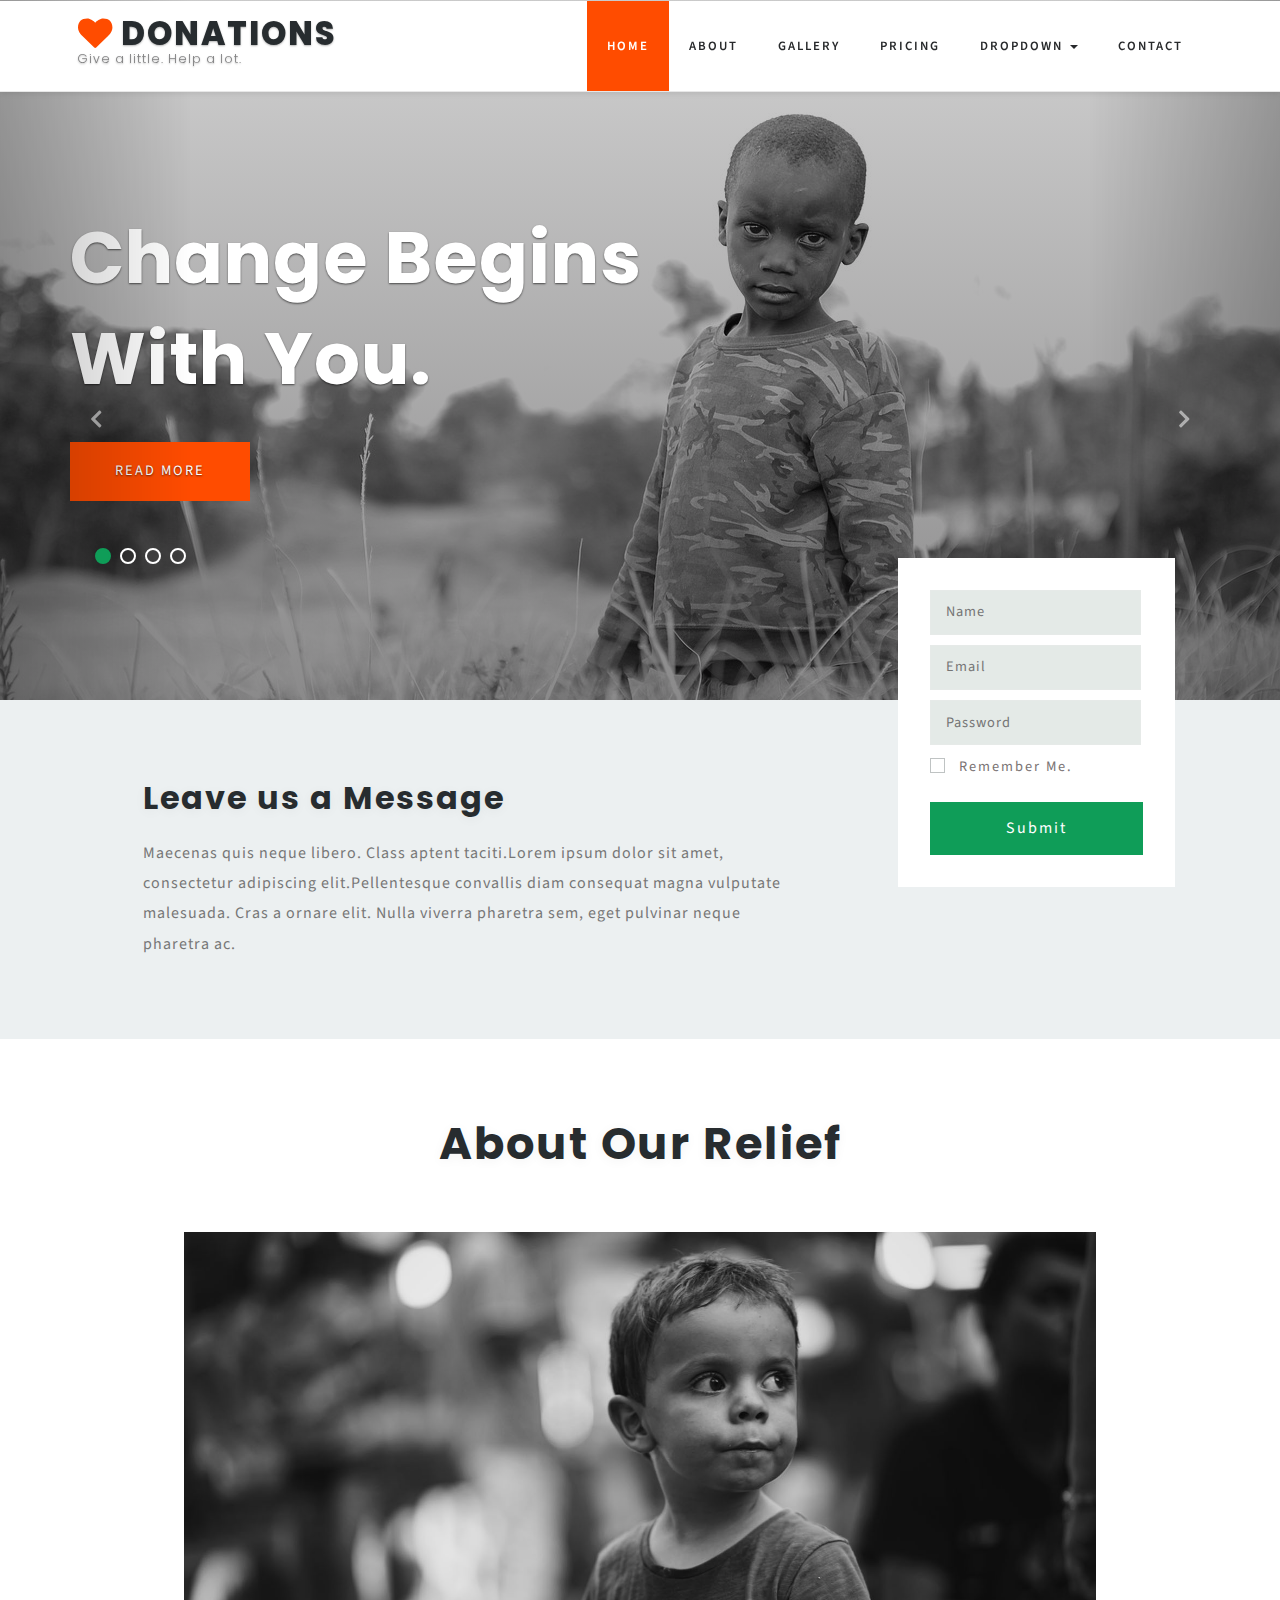
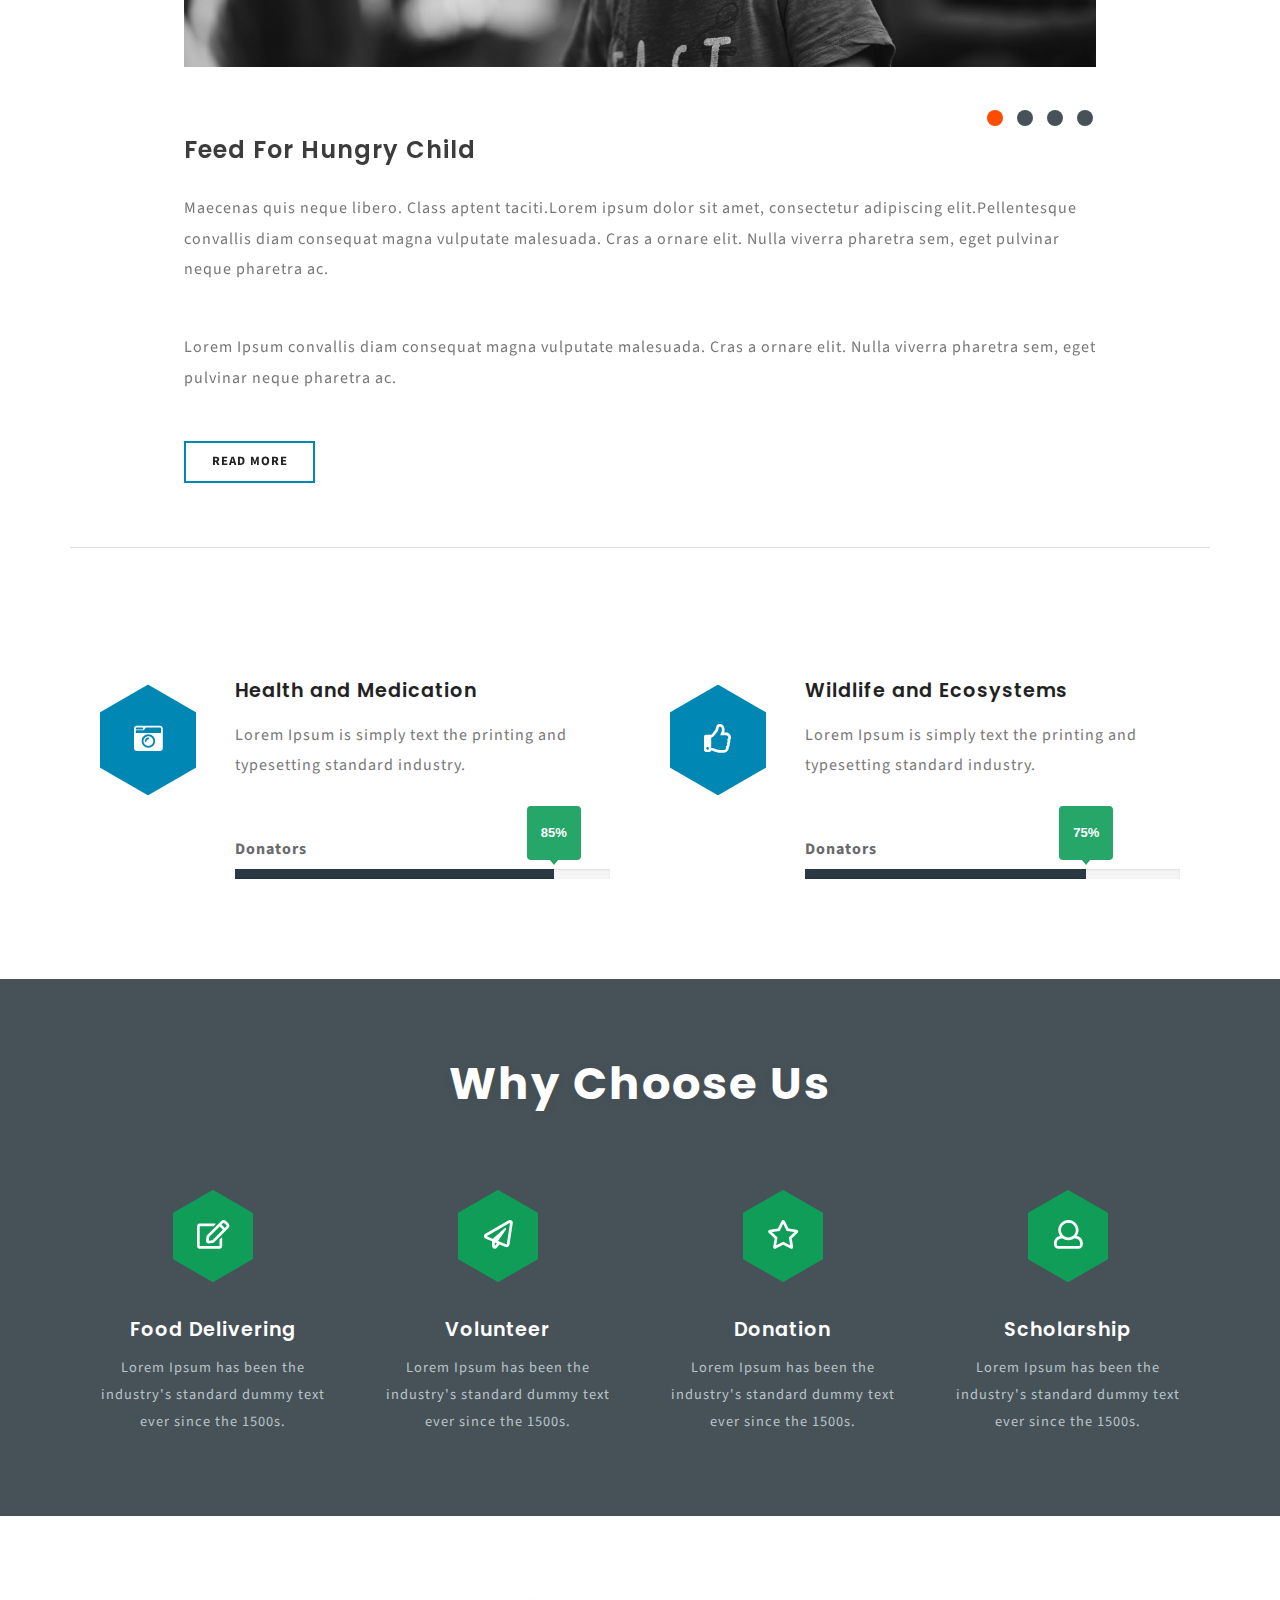
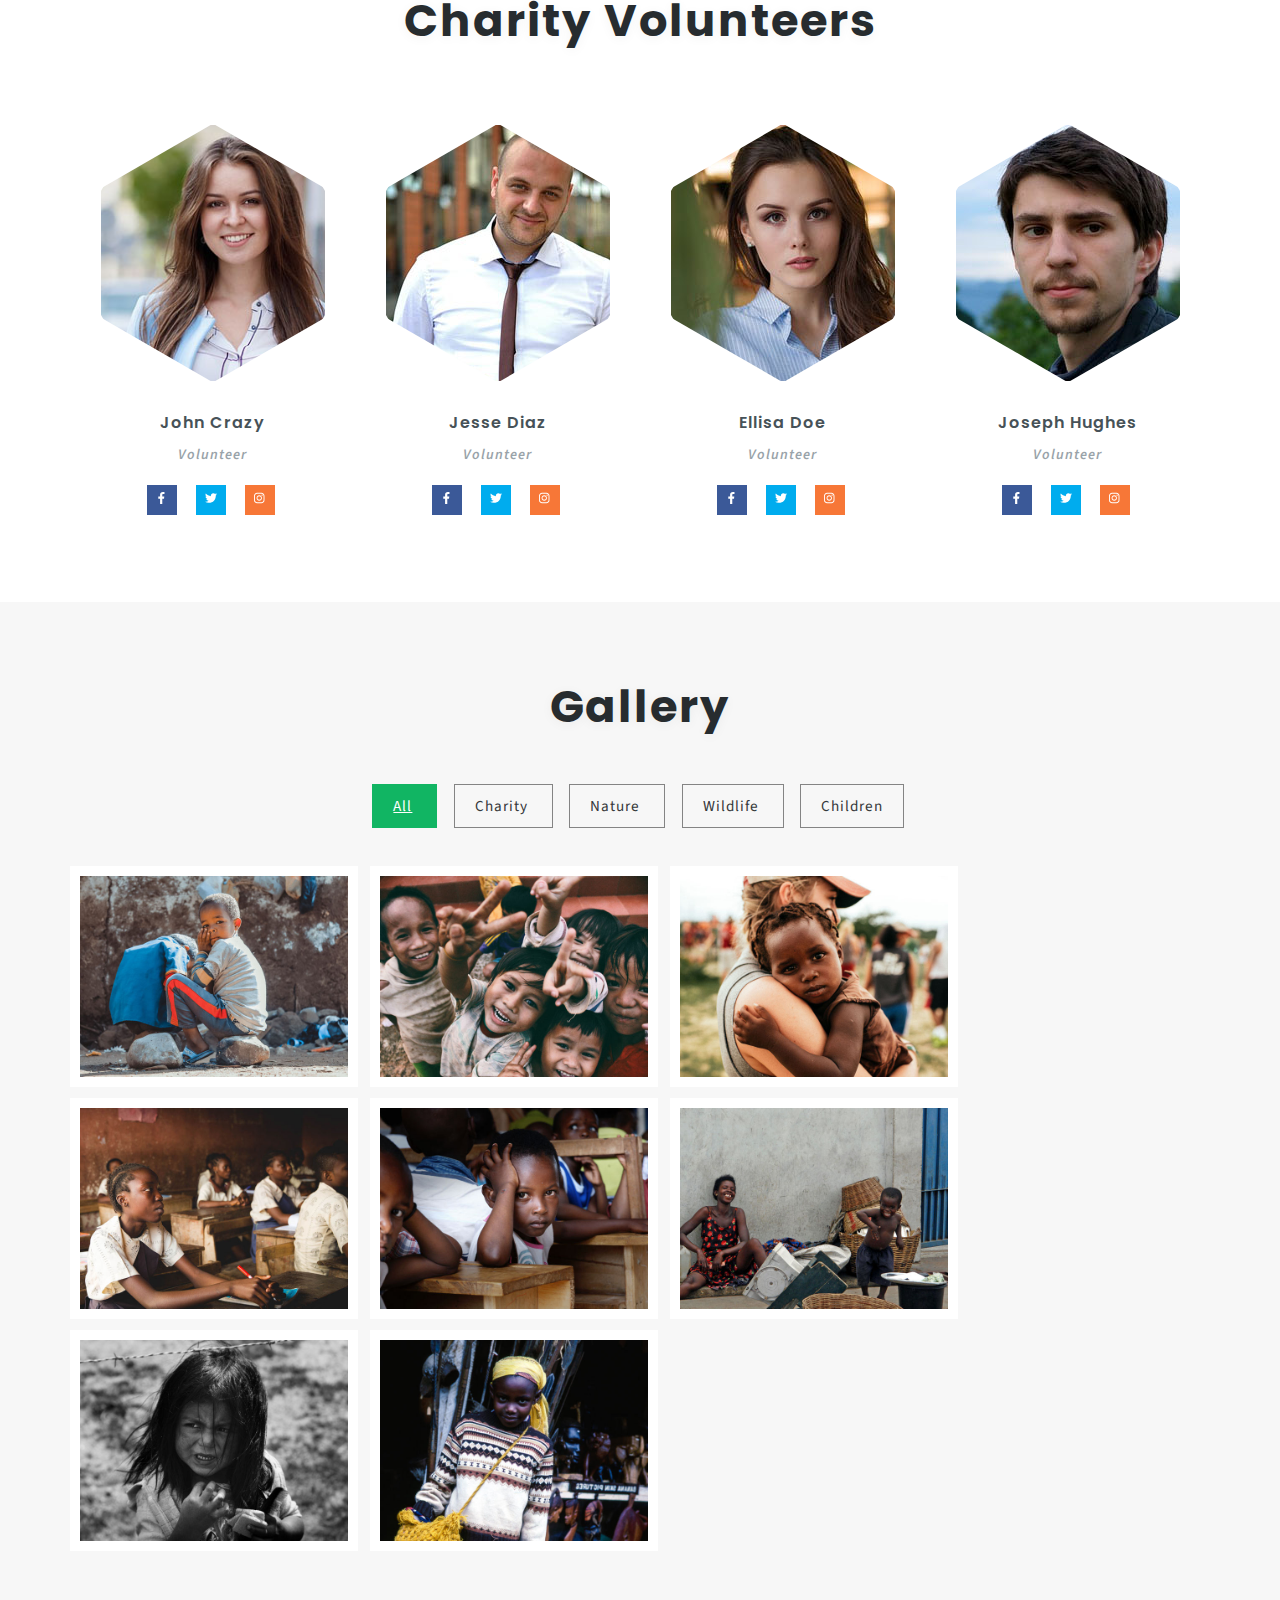
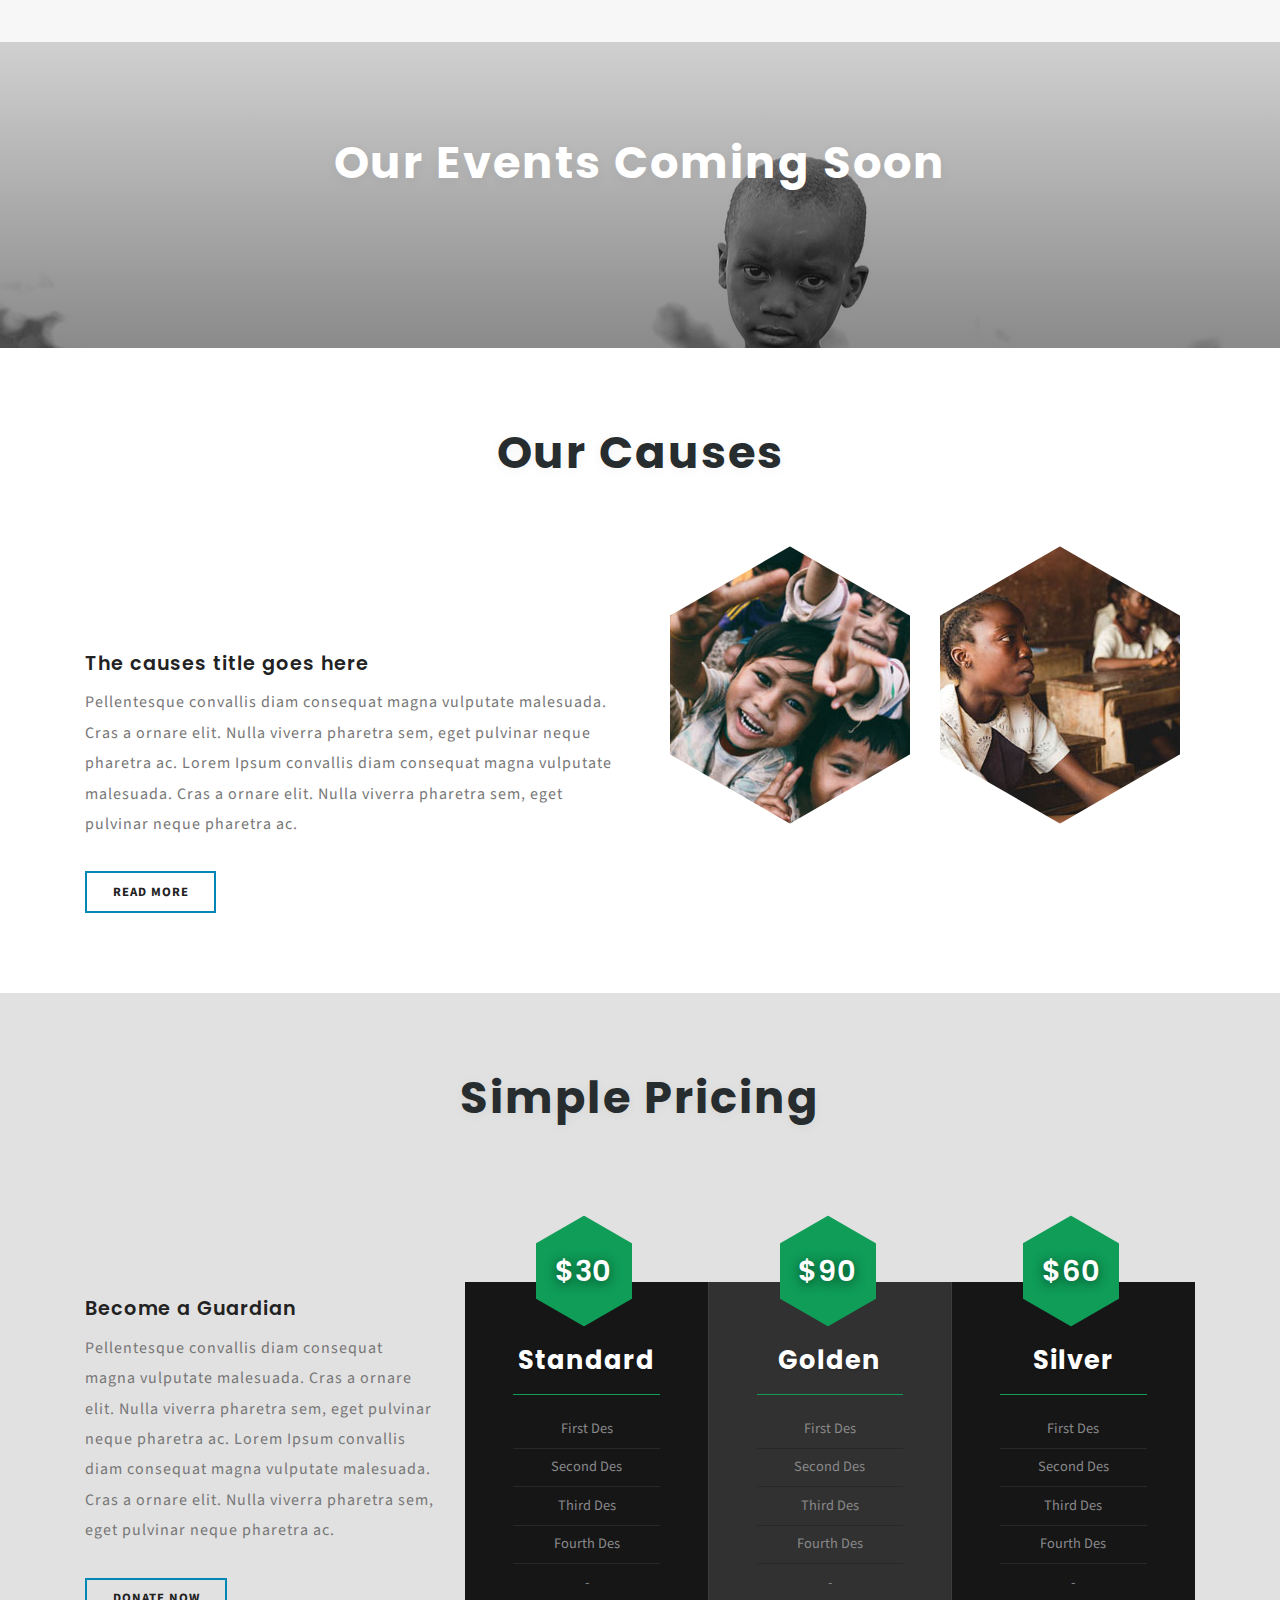
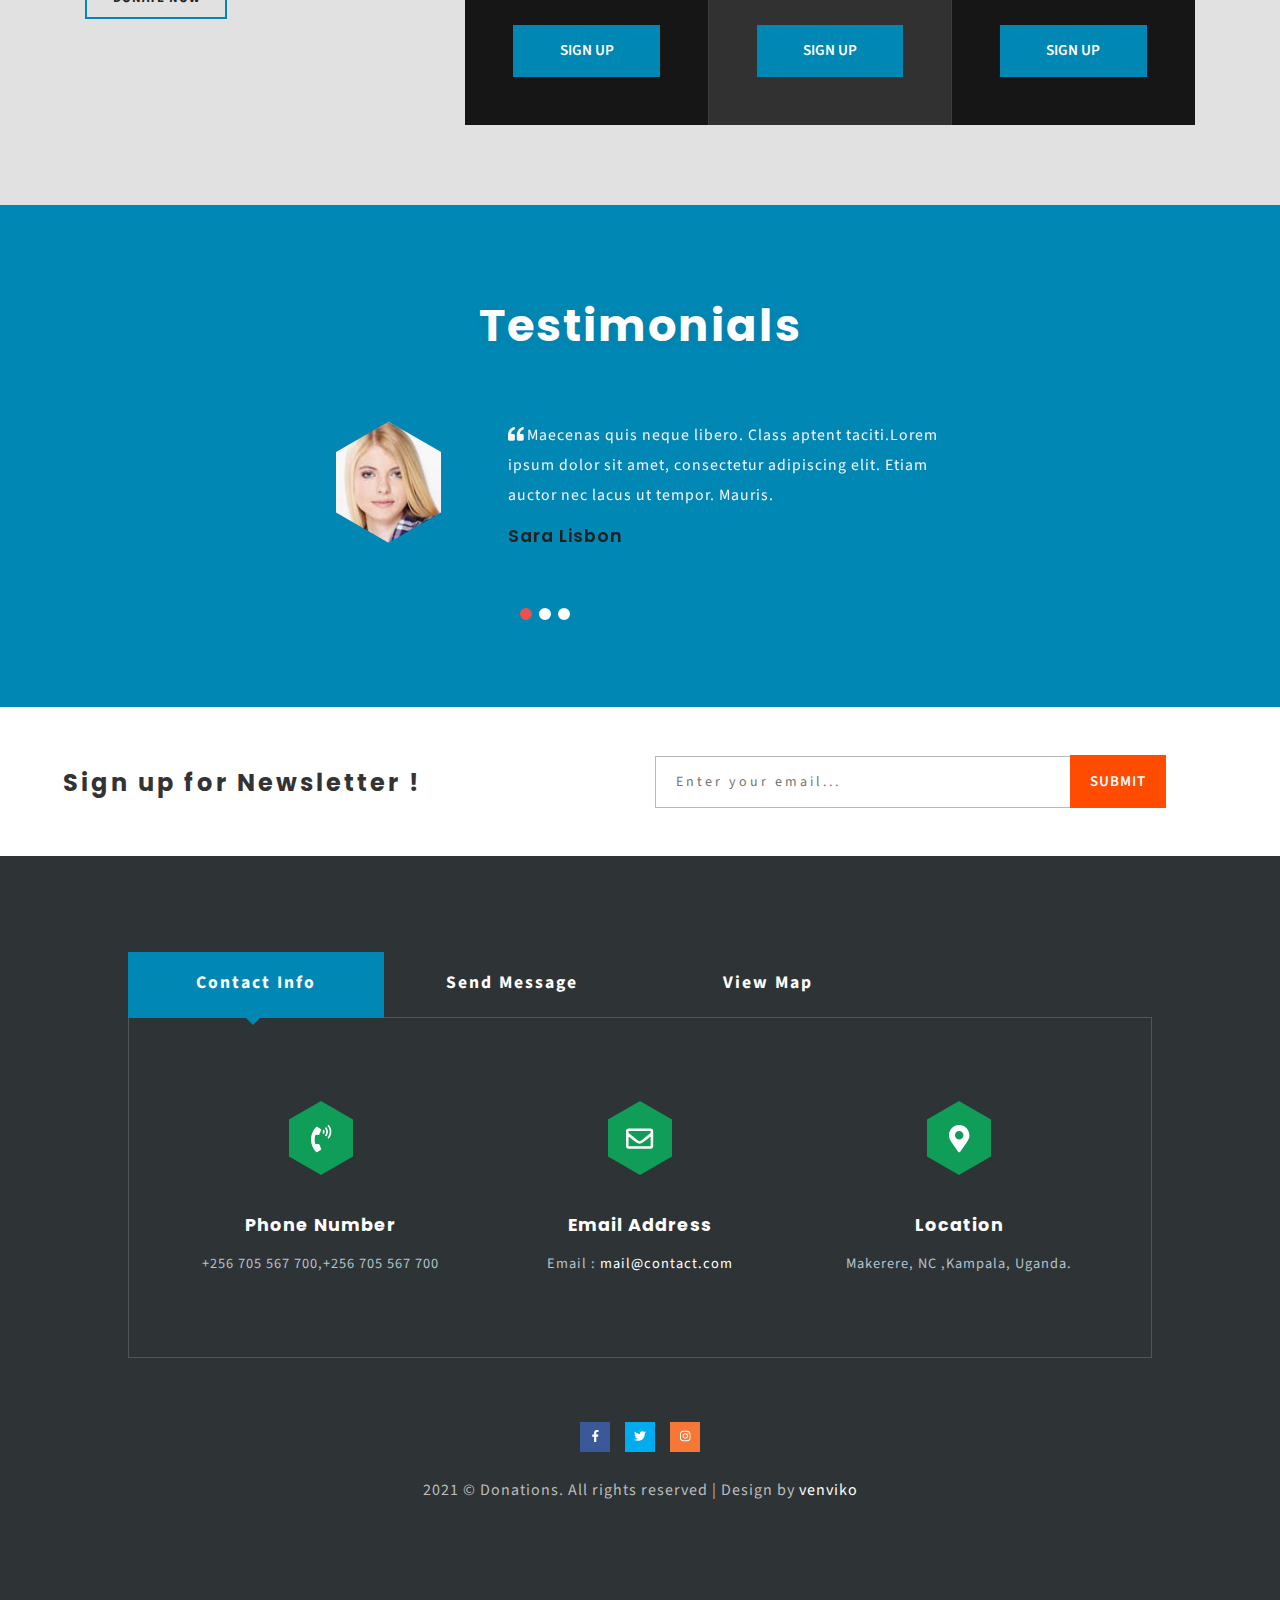
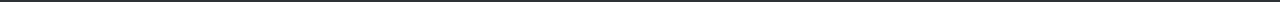
<file: index.html>
<!DOCTYPE html>
<html>

<head>
	<title>Donations a Society Category Bootstrap  Web Template | Home </title>

	<!--/tags -->
	<meta name="viewport" content="width=device-width, initial-scale=1">
	<meta charset="utf-8">
	<meta name="keywords" content="Relief Responsive web template, Bootstrap Web Templates, Flat Web Templates, Android Compatible web template, 
Smartphone Compatible web template, free webdesigns for Nokia, Samsung, LG, SonyEricsson, Motorola web design" />
	<script type="application/x-javascript">
		addEventListener("load", function () {
			setTimeout(hideURLbar, 0);
		}, false);

		function hideURLbar() {
			window.scrollTo(0, 1);
		}
	</script>
	<!--//tags -->
	<link href="css/bootstrap.css" rel="stylesheet" type="text/css" media="all" />
	<link href="css/style.css" rel="stylesheet" type="text/css" media="all" />
	<link href="css/prettyPhoto.css" rel="stylesheet" type="text/css" />
	<link href="css/easy-responsive-tabs.css" rel='stylesheet' type='text/css' />
	<link href="css/fontawesome-all.css" rel="stylesheet">
	<!-- //for bootstrap working -->
	<link href="//fonts.googleapis.com/css?family=Source+Sans+Pro:300,300i,400,400i,600,600i,700" rel="stylesheet">
	<link href="//fonts.googleapis.com/css?family=Poppins:200,200i,300,300i,400,400i,500,500i,600,600i,700" rel="stylesheet">
</head>

<body>

	<div class="top_header" id="home">
		<!-- Fixed navbar -->
		<nav class="navbar navbar-default navbar-fixed-top">
			<div class="nav_top_fx_w3layouts_agileits">
				<div class="navbar-header">
					<button type="button" class="navbar-toggle collapsed" data-toggle="collapse" data-target="#navbar" aria-expanded="false"
					    aria-controls="navbar">
						<span class="sr-only">Toggle navigation</span>
						<span class="icon-bar"></span>
						<span class="icon-bar"></span>
						<span class="icon-bar"></span>
					</button>
					<div class="logo_wthree_agile">
						<h1>
							<a class="navbar-brand" href="index.html">
								<i class="fas fa-heart" aria-hidden="true"></i> Donations
								<span class="desc">Give a little. Help a lot.</span>
							</a>
						</h1>
					</div>
				</div>
				<div id="navbar" class="navbar-collapse collapse">
					<div class="nav_right_top">
						<ul class="nav navbar-nav">
							<li class="active">
								<a href="index.html">Home</a>
							</li>
							<li>
								<a class="scroll" href="#about">About</a>
							</li>
							<li>
								<a class="scroll" href="#gallery">Gallery</a>
							</li>
							<li>
								<a class="scroll" href="#price">Pricing</a>
							</li>
							<li class="dropdown">
								<a href="#" class="dropdown-toggle" data-toggle="dropdown" role="button" aria-haspopup="true" aria-expanded="false">Dropdown
									<span class="caret"></span>
								</a>
								<ul class="dropdown-menu">
									<li>
										<a class="scroll" href="#services">Services</a>
									</li>
									<li>
										<a class="scroll" href="#test">Testimonials</a>
									</li>
								</ul>
							</li>


							<li>
								<a class="scroll" href="#contact">Contact</a>
							</li>

						</ul>
					</div>
				</div>
				<!--/.nav-collapse -->
			</div>
		</nav>
		<div class="clearfix"></div>
	</div>
	<!-- banner -->
	<div class="banner_top">
		<div id="myCarousel" class="carousel slide" data-ride="carousel">
			<!-- Indicators -->
			<ol class="carousel-indicators">
				<li data-target="#myCarousel" data-slide-to="0" class="active"></li>
				<li data-target="#myCarousel" data-slide-to="1" class=""></li>
				<li data-target="#myCarousel" data-slide-to="2" class=""></li>
				<li data-target="#myCarousel" data-slide-to="3" class=""></li>
			</ol>
			<div class="carousel-inner" role="listbox">
				<div class="item active">
					<div class="container">
						<div class="carousel-caption">
							<h3>Change Begins With You.</h3>

							<div class="bnr-button">
								<a class="act" href="single.html">Read More</a>
							</div>

						</div>
					</div>
				</div>
				<div class="item item2">
					<div class="container">
						<div class="carousel-caption">
							<h3>Make good things happen</h3>

							<div class="bnr-button">
								<a class="act" href="single.html">Read More</a>
							</div>
						</div>
					</div>
				</div>
				<div class="item item3">
					<div class="container">
						<div class="carousel-caption">
							<h3>Change Begins With You.</h3>

							<div class="bnr-button">
								<a class="act" href="single.html">Read More</a>
							</div>

						</div>
					</div>
				</div>
				<div class="item item4">
					<div class="container">
						<div class="carousel-caption">

							<h3>Make good things happen</h3>

							<div class="bnr-button">
								<a class="act" href="single.html">Read More</a>
							</div>
						</div>
					</div>
				</div>
			</div>
			<a class="left carousel-control" href="#myCarousel" role="button" data-slide="prev">
				<span class="fa fa-chevron-left" aria-hidden="true"></span>
				<span class="sr-only">Previous</span>
			</a>
			<a class="right carousel-control" href="#myCarousel" role="button" data-slide="next">
				<span class="fa fa-chevron-right" aria-hidden="true"></span>
				<span class="sr-only">Next</span>
			</a>
			<!-- The Modal -->
		</div>
	</div>
	<!--//banner -->
	<div class="banner_bottom donate-log">
		<div class="donate-inner">

			<div class="col-md-4 donate-f-login">
				<div class="donate-log-in book-form">
					<h5>Login Now</h5>
					<form action="#" method="post">
						<input type="text" name="Name" placeholder="Name" required="" />
						<input type="email" name="Email" class="email" placeholder="Email" required="" />
						<input type="password" name="Password" class="password" placeholder="Password" required="" />
						<div class="check-box two">
							<input name="chekbox" type="checkbox" id="brand1" value="">
							<label for="brand1">
								<span></span>Remember Me.</label>
						</div>
						<input type="submit" value="Submit">
					</form>
				</div>
			</div>
			<div class="col-md-8 donate-info">
				<h4>Leave us a Message</h4>
				<p>Maecenas quis neque libero. Class aptent taciti.Lorem ipsum dolor sit amet, consectetur adipiscing elit.Pellentesque
					convallis diam consequat magna vulputate malesuada. Cras a ornare elit. Nulla viverra pharetra sem, eget pulvinar neque
					pharetra ac.</p>
			</div>
			<div class="clearfix"></div>
		</div>
	</div>
	<!--/ab-->
	<div class="banner_bottom" id="about">
		<div class="container">
			<h3 class="tittle_w3_agileinfo">About Our Relief</h3>
			<div class="inner_sec_info_w3layouts">
				<div class="help_full">
					<ul class="rslides" id="slider4">
						<li>
							<div class="respon_info_img">
								<img src="images/banner3.jpg" class="img-responsive" alt="Relief">
							</div>
							<div class="banner_bottom_left">
								<h4>Feed For Hungry Child</h4>

								<p>Maecenas quis neque libero. Class aptent taciti.Lorem ipsum dolor sit amet, consectetur adipiscing elit.Pellentesque
									convallis diam consequat magna vulputate malesuada. Cras a ornare elit. Nulla viverra pharetra sem, eget pulvinar
									neque pharetra ac.</p>
								<p>Lorem Ipsum convallis diam consequat magna vulputate malesuada. Cras a ornare elit. Nulla viverra pharetra sem, eget
									pulvinar neque pharetra ac.</p>
								<div class="ab_button">
									<a class="btn btn-primary btn-lg hvr-underline-from-left" href="single.html" role="button">Read More </a>
								</div>
							</div>
						</li>
						<li>
							<div class="respon_info_img">
								<img src="images/banner2.jpg" class="img-responsive" alt="Relief">
							</div>
							<div class="banner_bottom_left">
								<h4>Education to Every Child</h4>

								<p>Maecenas quis neque libero. Class aptent taciti.Lorem ipsum dolor sit amet, consectetur adipiscing elit.Pellentesque
									convallis diam consequat magna vulputate malesuada. Cras a ornare elit. Nulla viverra pharetra sem, eget pulvinar
									neque pharetra ac.</p>
								<p>Lorem Ipsum convallis diam consequat magna vulputate malesuada. Cras a ornare elit. Nulla viverra pharetra sem, eget
									pulvinar neque pharetra ac.</p>
								<div class="ab_button">
									<a class="btn btn-primary btn-lg hvr-underline-from-left" href="single.html" role="button">Read More </a>
								</div>
							</div>
						</li>
						<li>
							<div class="respon_info_img">
								<img src="images/banner1.jpg" class="img-responsive" alt="Relief">
							</div>
							<div class="banner_bottom_left">
								<h4>Patient and Family Support</h4>
								<p>Maecenas quis neque libero. Class aptent taciti.Lorem ipsum dolor sit amet, consectetur adipiscing elit.Pellentesque
									convallis diam consequat magna vulputate malesuada. Cras a ornare elit. Nulla viverra pharetra sem, eget pulvinar
									neque pharetra ac.</p>
								<p>Lorem Ipsum convallis diam consequat magna vulputate malesuada. Cras a ornare elit. Nulla viverra pharetra sem, eget
									pulvinar neque pharetra ac.</p>
								<div class="ab_button">
									<a class="btn btn-primary btn-lg hvr-underline-from-left" href="single.html" role="button">Read More </a>
								</div>
							</div>
						</li>
						<li>
							<div class="respon_info_img">
								<img src="images/banner4.jpg" class="img-responsive" alt="Relief">
							</div>
							<div class="banner_bottom_left">
								<h4>Provide Treatment</h4>
								<p>Maecenas quis neque libero. Class aptent taciti.Lorem ipsum dolor sit amet, consectetur adipiscing elit.Pellentesque
									convallis diam consequat magna vulputate malesuada. Cras a ornare elit. Nulla viverra pharetra sem, eget pulvinar
									neque pharetra ac.</p>
								<p>Lorem Ipsum convallis diam consequat magna vulputate malesuada. Cras a ornare elit. Nulla viverra pharetra sem, eget
									pulvinar neque pharetra ac.</p>
								<div class="ab_button">
									<a class="btn btn-primary btn-lg hvr-underline-from-left" href="single.html" role="button">Read More </a>
								</div>
							</div>
						</li>
					</ul>
				</div>
			</div>
			<div class="news-main">
				<div class="col-md-6 banner_bottom_left">
					<div class="banner_bottom_pos">
						<div class="banner_bottom_pos_grid">
							<div class="col-xs-3 banner_bottom_grid_left">
								<div class="banner_bottom_grid_left_grid">
									<div class="dodecagon b1">
										<div class="dodecagon-in b1">
											<div class="dodecagon-bg b1">
												<span class="fas fa-camera-retro" aria-hidden="true"></span>
											</div>
										</div>
									</div>
								</div>
							</div>
							<div class="col-xs-9 banner_bottom_grid_right">
								<h4>Health and Medication</h4>
								<p>Lorem Ipsum is simply text the printing and typesetting standard industry.</p>
								<div class="barWrapper">
									<span class="progressText">
										<b>Donators</b>
									</span>
									<div class="progress">
										<div class="progress-bar" role="progressbar" aria-valuenow="85" aria-valuemin="0" aria-valuemax="100">
											<span class="popOver" data-toggle="tooltip" data-placement="top" title="85%"> </span>
										</div>
									</div>
								</div>
							</div>


							<div class="clearfix"> </div>
						</div>
					</div>
				</div>
				<div class="col-md-6 banner_bottom_left">
					<div class="banner_bottom_pos">
						<div class="banner_bottom_pos_grid">
							<div class="col-xs-3 banner_bottom_grid_left">
								<div class="banner_bottom_grid_left_grid">
									<div class="dodecagon b1">
										<div class="dodecagon-in b1">
											<div class="dodecagon-bg b1">
												<span class="far fa-thumbs-up" aria-hidden="true"></span>
											</div>
										</div>
									</div>
								</div>
							</div>
							<div class="col-xs-9 banner_bottom_grid_right">
								<h4>Wildlife and Ecosystems</h4>
								<p>Lorem Ipsum is simply text the printing and typesetting standard industry.</p>
								<div class="barWrapper">
									<span class="progressText">
										<b>Donators</b>
									</span>
									<div class="progress">
										<div class="progress-bar" role="progressbar" aria-valuenow="75" aria-valuemin="0" aria-valuemax="100">
											<span class="popOver" data-toggle="tooltip" data-placement="top" title="75%"> </span>
										</div>
									</div>
								</div>
							</div>
							<div class="clearfix"> </div>
						</div>
					</div>
				</div>
				<div class="clearfix"></div>
			</div>
		</div>
	</div>
	<!--//ab-->
	<!--/what-->
	<div class="works" id="services">
		<div class="container">
			<h3 class="tittle_w3_agileinfo cen">Why Choose Us</h3>
			<div class="inner_sec_info_w3layouts">
				<div class="ser-first">
					<div class="col-md-3 ser-first-grid text-center">
						<div class="dodecagon">
							<div class="dodecagon-in">
								<div class="dodecagon-bg">
									<span class="far fa-edit" aria-hidden="true"></span>
								</div>
							</div>
						</div>
						<h3>Food Delivering</h3>
						<p>Lorem Ipsum has been the industry's standard dummy text ever since the 1500s.</p>
					</div>
					<div class="col-md-3 ser-first-grid text-center">
						<div class="dodecagon">
							<div class="dodecagon-in">
								<div class="dodecagon-bg">
									<span class="far fa-paper-plane" aria-hidden="true"></span>
								</div>
							</div>
						</div>
						<h3>Volunteer</h3>
						<p>Lorem Ipsum has been the industry's standard dummy text ever since the 1500s.</p>
					</div>
					<div class="col-md-3 ser-first-grid text-center">
						<div class="dodecagon">
							<div class="dodecagon-in">
								<div class="dodecagon-bg">
									<span class="far fa-star" aria-hidden="true"></span>
								</div>
							</div>
						</div>
						<h3>Donation</h3>
						<p>Lorem Ipsum has been the industry's standard dummy text ever since the 1500s.</p>
					</div>
					<div class="col-md-3 ser-first-grid text-center">
						<div class="dodecagon">
							<div class="dodecagon-in">
								<div class="dodecagon-bg">
									<span class="far fa-user" aria-hidden="true"></span>
								</div>
							</div>
						</div>
						<h3>Scholarship</h3>
						<p>Lorem Ipsum has been the industry's standard dummy text ever since the 1500s.</p>
					</div>
					<div class="clearfix"></div>
				</div>
			</div>

		</div>
	</div>
	<!--//what-->
	<!--/team-->
	<div class="banner_bottom" id="team">
		<div class="container">
			<h3 class="tittle_w3_agileinfo">Charity Volunteers</h3>
			<div class="inner_sec_info_w3layouts">
				<div class="ser-first">
					<div class="col-md-3 photo-grid text-center">
						<div class="dodecagon t1">
							<div class="dodecagon-in t1">
								<div class="dodecagon-bg t1">

								</div>
							</div>
						</div>
						<h3>John Crazy</h3>
						<p>Volunteer</p>
						<div class="team_icons">
							<ul class="social-nav model-3d-0 footer-social social">
								<li>
									<a href="#" class="facebook">
										<div class="front">
											<i class="fab fa-facebook-f" aria-hidden="true"></i>
										</div>

									</a>
								</li>
								<li>
									<a href="#" class="twitter">
										<div class="front">
											<i class="fab fa-twitter" aria-hidden="true"></i>
										</div>

									</a>
								</li>
								<li>
									<a href="#" class="instagram">
										<div class="front">
											<i class="fab fa-instagram" aria-hidden="true"></i>
										</div>

									</a>
								</li>
							</ul>

						</div>

					</div>
					<div class="col-md-3 photo-grid text-center">
						<div class="dodecagon t2">
							<div class="dodecagon-in t2">
								<div class="dodecagon-bg t2">

								</div>
							</div>
						</div>
						<h3>Jesse Diaz</h3>
						<p>Volunteer</p>
						<div class="team_icons">
							<ul class="social-nav model-3d-0 footer-social social">
								<li>
									<a href="#" class="facebook">
										<div class="front">
											<i class="fab fa-facebook-f" aria-hidden="true"></i>
										</div>

									</a>
								</li>
								<li>
									<a href="#" class="twitter">
										<div class="front">
											<i class="fab fa-twitter" aria-hidden="true"></i>
										</div>

									</a>
								</li>
								<li>
									<a href="#" class="instagram">
										<div class="front">
											<i class="fab fa-instagram" aria-hidden="true"></i>
										</div>

									</a>
								</li>

							</ul>

						</div>

					</div>
					<div class="col-md-3 photo-grid text-center">
						<div class="dodecagon t3">
							<div class="dodecagon-in t3">
								<div class="dodecagon-bg t3">

								</div>
							</div>
						</div>
						<h3>Ellisa Doe</h3>
						<p>Volunteer</p>
						<div class="team_icons">
							<ul class="social-nav model-3d-0 footer-social social">
								<li>
									<a href="#" class="facebook">
										<div class="front">
											<i class="fab fa-facebook-f" aria-hidden="true"></i>
										</div>

									</a>
								</li>
								<li>
									<a href="#" class="twitter">
										<div class="front">
											<i class="fab fa-twitter" aria-hidden="true"></i>
										</div>

									</a>
								</li>
								<li>
									<a href="#" class="instagram">
										<div class="front">
											<i class="fab fa-instagram" aria-hidden="true"></i>
										</div>

									</a>
								</li>

							</ul>

						</div>

					</div>
					<div class="col-md-3 photo-grid text-center">
						<div class="dodecagon t4">
							<div class="dodecagon-in t4">
								<div class="dodecagon-bg t4">

								</div>
							</div>
						</div>
						<h3>Joseph Hughes</h3>
						<p>Volunteer</p>
						<div class="team_icons">
							<ul class="social-nav model-3d-0 footer-social social">
								<li>
									<a href="#" class="facebook">
										<div class="front">
											<i class="fab fa-facebook-f" aria-hidden="true"></i>
										</div>

									</a>
								</li>
								<li>
									<a href="#" class="twitter">
										<div class="front">
											<i class="fab fa-twitter" aria-hidden="true"></i>
										</div>

									</a>
								</li>
								<li>
									<a href="#" class="instagram">
										<div class="front">
											<i class="fab fa-instagram" aria-hidden="true"></i>
										</div>

									</a>
								</li>

							</ul>

						</div>

					</div>
					<div class="clearfix"></div>
				</div>
			</div>

		</div>
	</div>
	<!--//team-->
	<!--/gallery-->
	<div class="banner_bottom proj" id="gallery">
		<div class="wrap_view">
			<h3 class="tittle_w3_agileinfo">Gallery</h3>
			<div class="inner_sec_info_w3layouts">
				<ul class="portfolio-categ filter">
					<li class="port-filter all active">
						<a href="#">All</a>
					</li>
					<li class="cat-item-1">
						<a href="#" title="Category 1">Charity</a>
					</li>
					<li class="cat-item-2">
						<a href="#" title="Category 2">Nature</a>
					</li>
					<li class="cat-item-3">
						<a href="#" title="Category 3">Wildlife</a>
					</li>
					<li class="cat-item-4">
						<a href="#" title="Category 4">Children</a>
					</li>
				</ul>


				<ul class="portfolio-area">

					<li class="portfolio-item2" data-id="id-0" data-type="cat-item-4">
						<div>
							<span class="image-block img-hover">
								<a class="image-zoom" href="images/g1.jpg" rel="prettyPhoto[gallery]">

									<img src="images/g1.jpg" class="img-responsive" alt="Relief">

								</a>
							</span>
						</div>
					</li>


					<li class="portfolio-item2" data-id="id-1" data-type="cat-item-2">
						<div>
							<span class="image-block">
								<a class="image-zoom" href="images/g2.jpg" rel="prettyPhoto[gallery]">

									<img src="images/g2.jpg" class="img-responsive" alt="Relief">

								</a>
							</span>
						</div>
					</li>


					<li class="portfolio-item2" data-id="id-2" data-type="cat-item-1">
						<div>
							<span class="image-block">
								<a class="image-zoom" href="images/g3.jpg" rel="prettyPhoto[gallery]">

									<img src="images/g3.jpg" class="img-responsive" alt="Relief">

								</a>
							</span>
						</div>
					</li>


					<li class="portfolio-item2" data-id="id-3" data-type="cat-item-4">
						<div>
							<span class="image-block">
								<a class="image-zoom" href="images/g4.jpg" rel="prettyPhoto[gallery]">

									<img src="images/g4.jpg" class="img-responsive" alt="Relief">

								</a>
							</span>
						</div>
					</li>


					<li class="portfolio-item2" data-id="id-4" data-type="cat-item-3">
						<div>
							<span class="image-block">
								<a class="image-zoom" href="images/g5.jpg">

									<img src="images/g5.jpg" class="img-responsive" alt="Relief">

								</a>
							</span>
						</div>
					</li>


					<li class="portfolio-item2" data-id="id-5" data-type="cat-item-2">
						<div>
							<span class="image-block">
								<a class="image-zoom" href="images/g6.jpg" rel="prettyPhoto[gallery]">

									<img src="images/g6.jpg" class="img-responsive" alt="Relief">

								</a>
							</span>
						</div>
					</li>


					<li class="portfolio-item2" data-id="id-6" data-type="cat-item-1">
						<div>
							<span class="image-block">
								<a class="image-zoom" href="images/g7.jpg" rel="prettyPhoto[gallery]">

									<img src="images/g7.jpg" class="img-responsive" alt="Relief">

								</a>
							</span>
						</div>
					</li>


					<li class="portfolio-item2" data-id="id-7" data-type="cat-item-1">
						<div>
							<span class="image-block">
								<a class="image-zoom" href="images/g8.jpg" rel="prettyPhoto[gallery]">

									<img src="images/g8.jpg" class="img-responsive" alt="Relief">


								</a>
							</span>
						</div>
					</li>

					<div class="clearfix"> </div>
				</ul>
				<!--end portfolio-area -->
			</div>
		</div>
	</div>


	<!--//gallery-->
	<div class="events-coming">
		<h3 class="tittle_w3_agileinfo cen"> Our Events Coming Soon
		</h3>
		<div class="inner_sec_info_w3layouts">
			<div class="content">
				<div class="simply-countdown-custom" id="simply-countdown-custom"></div>
			</div>
		</div>
	</div>
	<!--/last-->
	<div class="banner_bottom">
		<div class="container">
			<h3 class="tittle_w3_agileinfo"> Our Causes
			</h3>
			<div class="inner_sec_info_w3layouts">
				<div class="last_sec">
					<div class="col-md-6 last-img-info-text">
						<h4>The causes title goes here </h4>
						<p>Pellentesque convallis diam consequat magna vulputate malesuada. Cras a ornare elit. Nulla viverra pharetra sem, eget
							pulvinar neque pharetra ac. Lorem Ipsum convallis diam consequat magna vulputate malesuada. Cras a ornare elit. Nulla
							viverra pharetra sem, eget pulvinar neque pharetra ac.
						</p>
						<div class="ab_button">
							<a class="btn btn-primary btn-lg" href="single.html" role="button">Read More </a>
						</div>
					</div>
					<div class="col-md-6 last-img-info_main">
						<div class="col-md-6 last-img-info">
							<div class="dodecagon l1">
								<div class="dodecagon-in l1">
									<div class="dodecagon-bg l1">

									</div>
								</div>
							</div>
						</div>
						<div class="col-md-6 last-img-info">
							<div class="dodecagon l2">
								<div class="dodecagon-in l2">
									<div class="dodecagon-bg l2">

									</div>
								</div>
							</div>
						</div>
						<div class="clearfix"></div>
					</div>
					<div class="clearfix"></div>
				</div>
			</div>
		</div>
	</div>
	<!--//last-->
	<!--/price-->
	<div class="price-sec" id="price">
		<div class="container">
			<h3 class="tittle_w3_agileinfo">Simple Pricing</h3>
			<div class="inner_sec_info_w3layouts">
				<div class="col-md-4 last-img-info-text">
					<h4>Become a Guardian</h4>
					<p>Pellentesque convallis diam consequat magna vulputate malesuada. Cras a ornare elit. Nulla viverra pharetra sem, eget
						pulvinar neque pharetra ac. Lorem Ipsum convallis diam consequat magna vulputate malesuada. Cras a ornare elit. Nulla
						viverra pharetra sem, eget pulvinar neque pharetra ac.
					</p>
					<div class="ab_button">
						<a class="btn btn-primary btn-lg scroll" href="#contact">Donate Now </a>
					</div>
				</div>
				<div class="col-md-8 price-grid-main">
					<div class="price-info">
						<div class="prices">
							<div class="prices-top">
								<div class="dodecagon s1">
									<div class="dodecagon-in s1">
										<div class="dodecagon-bg s1">
											<h3>$30</h3>
										</div>
									</div>
								</div>

							</div>
							<div class="prices-bottom">
								<div class="prices-h">
									<h4>Standard</h4>

								</div>
								<ul>
									<li>First Des</li>
									<li>Second Des</li>
									<li> Third Des</li>
									<li>Fourth Des</li>
									<li class="dash">-</li>
								</ul>
								<a href="#" data-toggle="modal" data-target="#myModal1" class="button">sign up</a>
							</div>
						</div>
					</div>
					<div class="price-info">
						<div class="prices second">
							<div class="prices-top">
								<div class="dodecagon s1">
									<div class="dodecagon-in s1">
										<div class="dodecagon-bg s1">
											<h3>$90</h3>
										</div>
									</div>
								</div>

							</div>
							<div class="prices-bottom">
								<div class="prices-h">
									<h4>Golden</h4>

								</div>
								<ul>
									<li>First Des</li>
									<li>Second Des</li>
									<li> Third Des</li>
									<li>Fourth Des</li>
									<li class="dash">-</li>
								</ul>
								<a href="#" data-toggle="modal" data-target="#myModal1" class="button">sign up</a>
							</div>
						</div>
					</div>
					<div class="price-info">
						<div class="prices">
							<div class="prices-top">
								<div class="dodecagon s1">
									<div class="dodecagon-in s1">
										<div class="dodecagon-bg s1">
											<h3>$60</h3>
										</div>
									</div>
								</div>

							</div>
							<div class="prices-bottom">
								<div class="prices-h">
									<h4>Silver</h4>

								</div>
								<ul>
									<li>First Des</li>
									<li>Second Des</li>
									<li> Third Des</li>
									<li>Fourth Des</li>
									<li class="dash">-</li>
								</ul>
								<a href="#" data-toggle="modal" data-target="#myModal1" class="button">sign up</a>
							</div>
						</div>
					</div>
					<div class="clearfix"></div>
				</div>
				<div class="clearfix"></div>
			</div>
		</div>
	</div>
	<!--//price-->
	<!-- Modal1 -->
	<div class="modal fade" id="myModal1" role="dialog">
		<div class="modal-dialog">
			<!-- Modal content-->
			<div class="modal-content">
				<div class="modal-header book-form">
					<button type="button" class="close" data-dismiss="modal">&times;</button>
					<h4>Sign up Form</h4>
					<form action="#" method="post">
						<input type="text" name="Name" placeholder="Your Name" required="" />
						<input type="email" name="Email" class="email" placeholder="Email" required="" />
						<input type="password" name="Password" class="password" placeholder="Password" required="" />
						<div class="check-box">
							<input name="chekbox" type="checkbox" id="brand" value="">
							<label for="brand">
								<span></span>Remember Me.</label>
						</div>
						<input type="submit" value="Sign Up">
					</form>
				</div>
			</div>
		</div>
	</div>
	<!-- //Modal1 -->
	<!--/testimonials-->
	<div class="tesimonials" id="test">
		<div class="container">
			<h3 class="tittle_w3_agileinfo cen">Testimonials</h3>
			<div class="inner_sec">
				<div class="test_grid_sec">
					<div class="col-md-offset-2 col-md-8">
						<div class="carousel slide two" data-ride="carousel" id="quote-carousel">
							<!-- Bottom Carousel Indicators -->
							<ol class="carousel-indicators two">
								<li data-target="#quote-carousel" data-slide-to="0" class="active"></li>
								<li data-target="#quote-carousel" data-slide-to="1"></li>
								<li data-target="#quote-carousel" data-slide-to="2"></li>
							</ol>

							<!-- Carousel Slides / Quotes -->
							<div class="carousel-inner">

								<!-- Quote 1 -->
								<div class="item active">
									<blockquote>
										<div class="test_grid">
											<div class="col-sm-3 text-center test_img">
												<div class="dodecagon c1">
													<div class="dodecagon-in c1">
														<div class="dodecagon-bg c1">

														</div>
													</div>
												</div>
											</div>
											<div class="col-sm-9 test_img_info">
												<p>
													<i class="fas fa-quote-left"></i> Maecenas quis neque libero. Class aptent taciti.Lorem ipsum dolor sit amet, consectetur adipiscing elit.
													Etiam auctor nec lacus ut tempor. Mauris.</p>
												<h6>Sara Lisbon</h6>
											</div>
										</div>
									</blockquote>
								</div>
								<!-- Quote 2 -->
								<div class="item">
									<blockquote>
										<div class="test_grid">
											<div class="col-sm-3 text-center test_img">
												<div class="dodecagon c2">
													<div class="dodecagon-in c2">
														<div class="dodecagon-bg c2">

														</div>
													</div>
												</div>
											</div>
											<div class="col-sm-9 test_img_info">
												<p>
													<i class="fas fa-quote-left"></i> Lorem ipsum dolor sit amet. Class aptent taciti.Lorem ipsum dolor sit amet, consectetur adipiscing elit.
													Etiam auctor nec lacus ut tempor. Mauris.</p>
												<h6>Jane Wearne</h6>
											</div>
										</div>
									</blockquote>
								</div>
								<!-- Quote 3 -->
								<div class="item">
									<blockquote>
										<div class="test_grid">
											<div class="col-sm-3 text-center test_img">
												<div class="dodecagon c3">
													<div class="dodecagon-in c3">
														<div class="dodecagon-bg c3">

														</div>
													</div>
												</div>
											</div>
											<div class="col-sm-9 test_img_info">
												<p>
													<i class="fas fa-quote-left"></i> Maecenas quis neque libero. Class aptent taciti.Lorem ipsum dolor sit amet, consectetur adipiscing elit.
													Etiam auctor nec lacus ut tempor. Mauris.</p>
												<h6>Alice Williams</h6>
											</div>
										</div>
									</blockquote>
								</div>
							</div>

						</div>
					</div>
				</div>
			</div>
		</div>
	</div>
	<!--//testimonials-->

	<!-- /newsletter-->
	<div class="newsletter">
		<div class="col-sm-6 newsleft">
			<h3>Sign up for Newsletter !</h3>
		</div>
		<div class="col-sm-6 newsright">
			<form action="#" method="post">
				<input type="email" placeholder="Enter your email..." name="email" required="">
				<input type="submit" value="Submit">
			</form>
		</div>

		<div class="clearfix"></div>
	</div>
	<!-- //newsletter-->

	<!-- footer -->
	<div class="footer" id="contact">
		<div class="footer_inner_info_wthree_agileits">
			<!--/tabs-->
			<div class="responsive_tabs">
				<div id="horizontalTab">
					<ul class="resp-tabs-list">
						<li>Contact Info</li>
						<li>Send Message</li>
						<li>View Map</li>
					</ul>
					<div class="resp-tabs-container">
						<!--/tab_one-->
						<div class="tab1">
							<div class="tab-info">

								<div class="address">
									<div class="col-md-4 address-grid">
										<div class="address-left">
											<div class="dodecagon f1">
												<div class="dodecagon-in f1">
													<div class="dodecagon-bg f1">
														<span class="fas fa-phone-volume" aria-hidden="true"></span>
													</div>
												</div>
											</div>
										</div>
										<div class="address-right">
											<h6>Phone Number</h6>
											<p>+256 705 567 700,+256 705 567 700</p>

										</div>
										<div class="clearfix"> </div>
									</div>
									<div class="col-md-4 address-grid">
										<div class="address-left">
											<div class="dodecagon f1">
												<div class="dodecagon-in f1">
													<div class="dodecagon-bg f1">
														<span class="far fa-envelope" aria-hidden="true"></span>
													</div>
												</div>
											</div>
										</div>
										<div class="address-right">
											<h6>Email Address</h6>
											<p>Email :
												<a href="mailto:contact@email.com"> mail@contact.com</a>
											</p>
										</div>
										<div class="clearfix"> </div>
									</div>
									<div class="col-md-4 address-grid">
										<div class="address-left">
											<div class="dodecagon f1">
												<div class="dodecagon-in f1">
													<div class="dodecagon-bg f1">
														<span class="fas fa-map-marker-alt" aria-hidden="true"></span>
													</div>
												</div>
											</div>
										</div>
										<div class="address-right">
											<h6>Location</h6>
											<p>Makerere, NC ,Kampala, Uganda.

											</p>
										</div>
										<div class="clearfix"> </div>
									</div>
									<div class="clearfix"> </div>
								</div>
							</div>
						</div>
						<!--//tab_one-->
						<div class="tab2">

							<div class="tab-info">
								<div class="contact_grid_right">
									<h6>Please fill this form to contact with us.</h6>
									<form action="#" method="post">
										<div class="contact_left_grid">
											<input type="text" name="Name" placeholder="Name" required="">
											<input type="email" name="Email" placeholder="Email" required="">

											<input type="text" name="Telephone" placeholder="Telephone" required="">
											<input type="text" name="Subject" placeholder="Subject" required="">
											<textarea name="Message" onfocus="this.value = '';" onblur="if (this.value == '') {this.value = 'Message...';}" required="">Message...</textarea>
											<input type="submit" value="Submit">
											<input type="reset" value="Clear">
											<div class="clearfix"> </div>
										</div>
									</form>
								</div>
							</div>
						</div>
						<!--//tab_two-->
						<div class="tab3">

							<div class="tab-info">
								<div class="contact-map">

									<iframe src="https://www.google.com/maps/embed?pb=!1m18!1m12!1m3!1d100949.24429313939!2d-122.44206553967531!3d37.75102885910819!2m3!1f0!2f0!3f0!3m2!1i1024!2i768!4f13.1!3m3!1m2!1s0x80859a6d00690021%3A0x4a501367f076adff!2sSan+Francisco%2C+CA%2C+USA!5e0!3m2!1sen!2sin!4v1472190196783"
									    class="map" style="border:0" allowfullscreen=""></iframe>
								</div>

							</div>
						</div>
						<div class="clearfix"> </div>
					</div>
				</div>
			</div>
			<!--//tabs-->
			<div class="clearfix"> </div>
			<ul class="social-nav model-3d-0 footer-social social two">
				<li>
					<a href="#" class="facebook">
						<div class="front">
							<i class="fab fa-facebook-f" aria-hidden="true"></i>
						</div>

					</a>
				</li>
				<li>
					<a href="#" class="twitter">
						<div class="front">
							<i class="fab fa-twitter" aria-hidden="true"></i>
						</div>

					</a>
				</li>
				<li>
					<a href="#" class="instagram">
						<div class="front">
							<i class="fab fa-instagram" aria-hidden="true"></i>
						</div>

					</a>
				</li>
				<!-- <li>
					<a href="#" class="pinterest">
						<div class="front">
							<i class="fab fa-linkedin" aria-hidden="true"></i>
						</div>

					</a>
				</li> -->
			</ul>
			<p class="copy-right">2021 © Donations. All rights reserved | Design by
				<a href="#">venviko</a>
			</p>
		</div>
	</div>
	<!-- //footer -->
	<script type="text/javascript" src="js/jquery-2.2.3.min.js"></script>
	<script type="text/javascript" src="js/bootstrap.js"></script>
	<!-- script for responsive tabs -->
	<script src="js/easy-responsive-tabs.js"></script>
	<script>
		$(document).ready(function () {
			$('#horizontalTab').easyResponsiveTabs({
				type: 'default', //Types: default, vertical, accordion           
				width: 'auto', //auto or any width like 600px
				fit: true, // 100% fit in a container
				closed: 'accordion', // Start closed if in accordion view
				activate: function (event) { // Callback function if tab is switched
					var $tab = $(this);
					var $info = $('#tabInfo');
					var $name = $('span', $info);
					$name.text($tab.text());
					$info.show();
				}
			});
			$('#verticalTab').easyResponsiveTabs({
				type: 'vertical',
				width: 'auto',
				fit: true
			});
		});
	</script>
	<!--// script for responsive tabs -->
	<script src="js/responsiveslides.min.js"></script>
	<script>
		// You can also use "$(window).load(function() {"
		$(function () {
			// Slideshow 4
			$("#slider4").responsiveSlides({
				auto: true,
				pager: true,
				nav: false,
				speed: 500,
				namespace: "callbacks",
				before: function () {
					$('.events').append("<li>before event fired.</li>");
				},
				after: function () {
					$('.events').append("<li>after event fired.</li>");
				}
			});

		});
	</script>
	<script type="text/javascript" src="js/all.js"></script>
	<script>
		$('ul.dropdown-menu li').hover(function () {
			$(this).find('.dropdown-menu').stop(true, true).delay(200).fadeIn(500);
		}, function () {
			$(this).find('.dropdown-menu').stop(true, true).delay(200).fadeOut(500);
		});
	</script>

	<!-- js -->
	<script type="text/javascript" src="js/simplyCountdown.js"></script>
	<link href="css/simplyCountdown.css" rel='stylesheet' type='text/css' />
	<script>
		var d = new Date();
		simplyCountdown('simply-countdown', {
			year: d.getFullYear(),
			month: d.getMonth() + 2,
			day: 25
		});
		simplyCountdown('simply-countdown-custom', {
			year: d.getFullYear(),
			month: d.getMonth() + 2,
			day: 25
		});
		$('#simply-countdown-losange').simplyCountdown({
			year: d.getFullYear(),
			month: d.getMonth() + 2,
			day: 25
		});
	</script>
	<!--js-->
	<!--/tooltip -->
	<script>
		$(function () {
			$('[data-toggle="tooltip"]').tooltip({
				trigger: 'manual'
			}).tooltip('show');
		});

		// $( window ).scroll(function() {   
		// if($( window ).scrollTop() > 10){  // scroll down abit and get the action   
		$(".progress-bar").each(function () {
			each_bar_width = $(this).attr('aria-valuenow');
			$(this).width(each_bar_width + '%');
		});

		//  }  
		// });
	</script>
	<!--//tooltip -->
	<!-- Smooth-Scrolling-JavaScript -->
	<script type="text/javascript" src="js/easing.js"></script>
	<script type="text/javascript" src="js/move-top.js"></script>
	<script type="text/javascript">
		jQuery(document).ready(function ($) {
			$(".scroll, .navbar li a, .footer li a").click(function (event) {
				$('html,body').animate({
					scrollTop: $(this.hash).offset().top
				}, 1000);
			});
		});
	</script>
	<!-- //Smooth-Scrolling-JavaScript -->
	<script type="text/javascript">
		$(document).ready(function () {
			/*
									var defaults = {
							  			containerID: 'toTop', // fading element id
										containerHoverID: 'toTopHover', // fading element hover id
										scrollSpeed: 1200,
										easingType: 'linear' 
							 		};
									*/

			$().UItoTop({
				easingType: 'easeOutQuart'
			});

		});
	</script>


	<a href="#home" class="scroll" id="toTop" style="display: block;">
		<span id="toTopHover" style="opacity: 1;"> </span>
	</a>

	<!-- jQuery-Photo-filter-lightbox-Gallery-plugin -->
	<script type="text/javascript" src="js/jquery-1.7.2.js"></script>
	<script src="js/jquery.quicksand.js" type="text/javascript"></script>
	<script src="js/script.js" type="text/javascript"></script>
	<script src="js/jquery.prettyPhoto.js" type="text/javascript"></script>
	<!-- //jQuery-Photo-filter-lightbox-Gallery-plugin -->


</body>

</html>
</file>
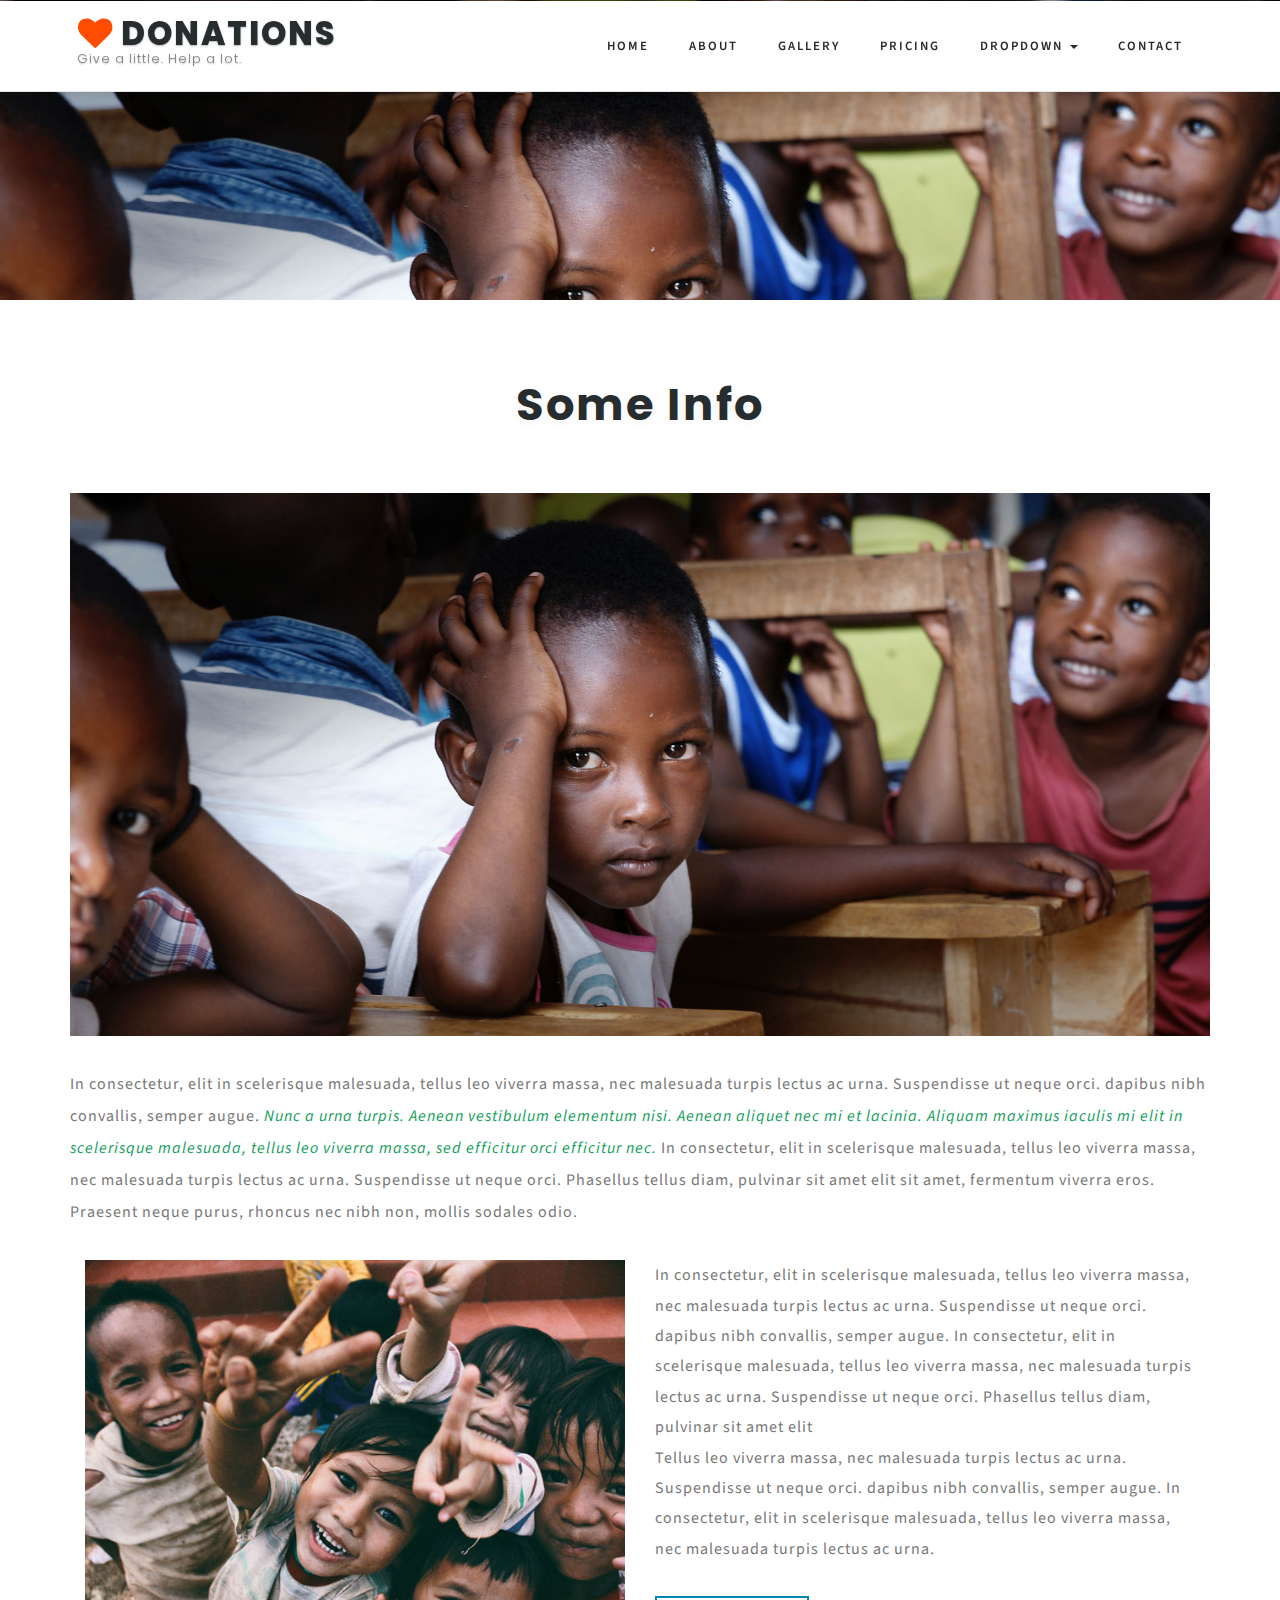
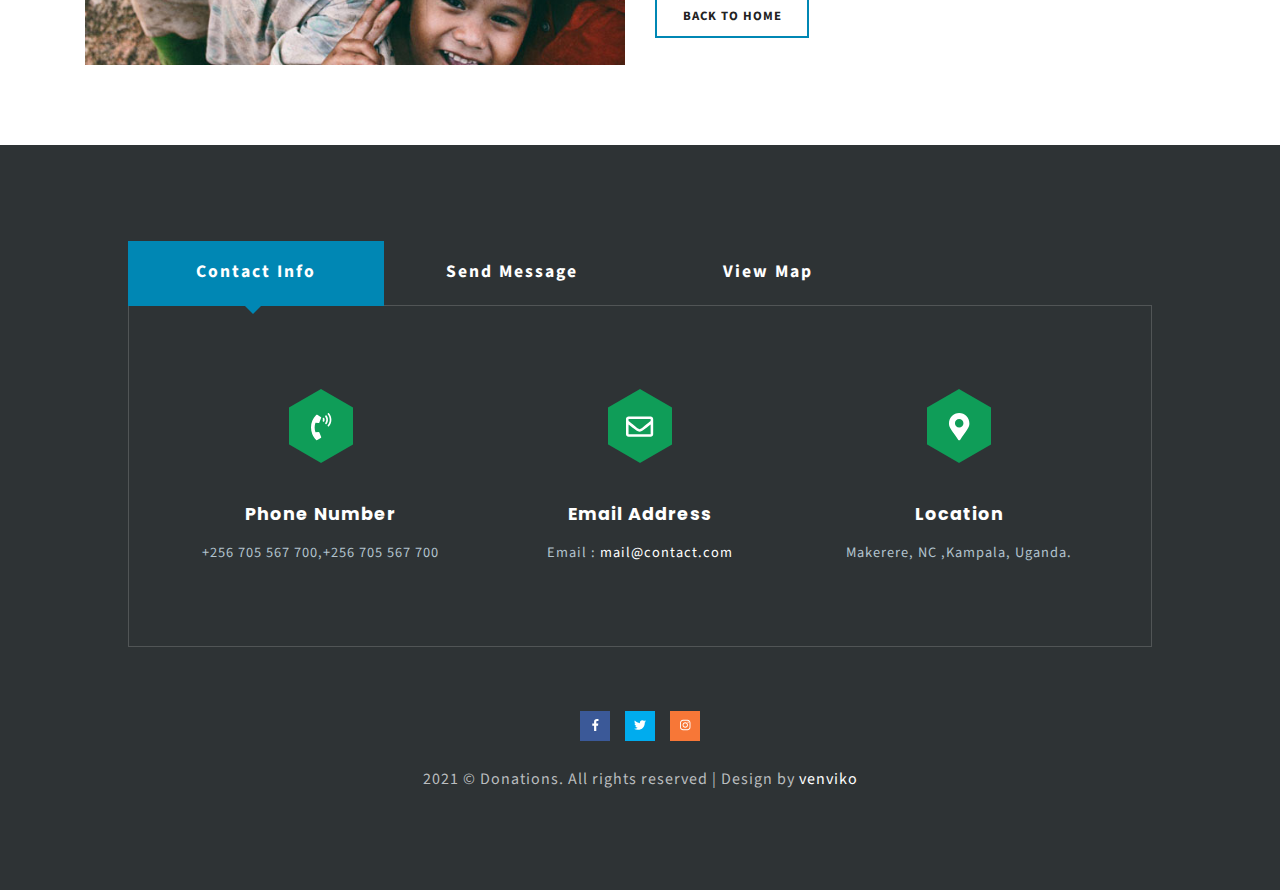
<file: single.html>
<!DOCTYPE html>
<html>

<head>
	<title>Donations a Society Category Bootstrap Responsive Web Template | More :: w3layouts</title>

	<!--/tags -->
	<meta name="viewport" content="width=device-width, initial-scale=1">
	<meta charset="utf-8">
	<meta name="keywords" content="Donations Responsive web template, Bootstrap Web Templates, Flat Web Templates, Android Compatible web template, 
Smartphone Compatible web template, free webdesigns for Nokia, Samsung, LG, SonyEricsson, Motorola web design" />
	<script type="application/x-javascript">
		addEventListener("load", function () {
			setTimeout(hideURLbar, 0);
		}, false);

		function hideURLbar() {
			window.scrollTo(0, 1);
		}
	</script>
	<!--//tags -->
	<link href="css/bootstrap.css" rel="stylesheet" type="text/css" media="all" />
	<link href="css/style.css" rel="stylesheet" type="text/css" media="all" />
	<link href="css/prettyPhoto.css" rel="stylesheet" type="text/css" />

	<link href="css/easy-responsive-tabs.css" rel='stylesheet' type='text/css' />
	<link href="css/fontawesome-all.css" rel="stylesheet">
	<!-- //for bootstrap working -->
	<link href="//fonts.googleapis.com/css?family=Source+Sans+Pro:300,300i,400,400i,600,600i,700" rel="stylesheet">
	<link href="//fonts.googleapis.com/css?family=Poppins:200,200i,300,300i,400,400i,500,500i,600,600i,700" rel="stylesheet">
</head>

<body>
	<div class="top_header" id="home">
		<!-- Fixed navbar -->
		<nav class="navbar navbar-default navbar-fixed-top">
			<div class="nav_top_fx_w3layouts_agileits">
				<div class="navbar-header">
					<button type="button" class="navbar-toggle collapsed" data-toggle="collapse" data-target="#navbar" aria-expanded="false"
					    aria-controls="navbar">
            <span class="sr-only">Toggle navigation</span>
            <span class="icon-bar"></span>
            <span class="icon-bar"></span>
            <span class="icon-bar"></span>
          </button>
					<div class="logo_wthree_agile">
						<h1> <a class="navbar-brand" href="index.html"><i class="fas fa-heart" aria-hidden="true"></i> Donations <span class="desc">Give a little. Help a lot.</span></a></h1>
					</div>
				</div>
				<div id="navbar" class="navbar-collapse collapse">
					<div class="nav_right_top">
						<ul class="nav navbar-nav">
							<li><a href="index.html">Home</a></li>
							<li><a href="index.html">About</a></li>
							<li><a href="index.html">Gallery</a></li>
							<li><a href="index.html">Pricing</a></li>
							<li class="dropdown">
								<a href="#" class="dropdown-toggle" data-toggle="dropdown" role="button" aria-haspopup="true" aria-expanded="false">Dropdown <span class="caret"></span></a>
								<ul class="dropdown-menu">
									<li><a href="index.html">Services</a></li>
									<li><a href="index.html">Testimonials</a></li>
								</ul>
							</li>


							<li><a href="index.html">Contact</a></li>

						</ul>
					</div>
				</div>
				<!--/.nav-collapse -->
			</div>
		</nav>
		<div class="clearfix"></div>
	</div>
	<!-- banner -->
	<div class="banner-inner-page">

	</div>
	<!--//banner -->
	<!--/single-->
	<div class="banner_bottom read_page">
		<div class="container">
			<h3 class="tittle_w3_agileinfo">Some Info</h3>
			<div class="inner_sec_info_w3layouts">
				<div class="read_img">

					<img src="images/banner2.jpg" alt=" " class="img-responsive">

					<p class="read_para">In consectetur, elit in scelerisque malesuada, tellus leo viverra massa, nec malesuada turpis lectus ac urna. Suspendisse
						ut neque orci. dapibus nibh convallis, semper augue.
						<i>Nunc a urna turpis. Aenean vestibulum elementum nisi. Aenean aliquet nec mi et 
							lacinia. Aliquam maximus iaculis mi elit in scelerisque malesuada, tellus leo viverra massa, sed efficitur orci efficitur nec.</i>						In consectetur, elit in scelerisque malesuada, tellus leo viverra massa, nec malesuada turpis lectus ac urna. Suspendisse
						ut neque orci. Phasellus tellus diam, pulvinar sit amet elit sit amet, fermentum viverra eros. Praesent neque purus,
						rhoncus nec nibh non, mollis sodales odio.</p>
				</div>
				<div class="col-md-6 read_img">
					<img src="images/g2.jpg" alt=" " class="img-responsive">
				</div>
				<div class="col-md-6 read-img-info">
					<p>In consectetur, elit in scelerisque malesuada, tellus leo viverra massa, nec malesuada turpis lectus ac urna. Suspendisse
						ut neque orci. dapibus nibh convallis, semper augue. In consectetur, elit in scelerisque malesuada, tellus leo viverra
						massa, nec malesuada turpis lectus ac urna. Suspendisse ut neque orci. Phasellus tellus diam, pulvinar sit amet elit
					</p>
					<p>Tellus leo viverra massa, nec malesuada turpis lectus ac urna. Suspendisse ut neque orci. dapibus nibh convallis, semper
						augue. In consectetur, elit in scelerisque malesuada, tellus leo viverra massa, nec malesuada turpis lectus ac urna.
					</p>
					<div class="ab_button">
						<a class="btn btn-primary btn-lg" href="index.html" role="button">Back to Home</a>
					</div>
				</div>
				<div class="clearfix"></div>

			</div>
		</div>
	</div>
	<!--//single-->
	<!-- footer -->
	<div class="footer" id="contact">
		<div class="footer_inner_info_wthree_agileits">
			<!--/tabs-->
			<div class="responsive_tabs">
				<div id="horizontalTab">
					<ul class="resp-tabs-list">
						<li>Contact Info</li>
						<li>Send Message</li>
						<li>View Map</li>
					</ul>
					<div class="resp-tabs-container">
						<!--/tab_one-->
						<div class="tab1">
							<div class="tab-info">

								<div class="address">
									<div class="col-md-4 address-grid">
										<div class="address-left">
											<div class="dodecagon f1">
												<div class="dodecagon-in f1">
													<div class="dodecagon-bg f1">
														<span class="fas fa-phone-volume" aria-hidden="true"></span>
													</div>
												</div>
											</div>
										</div>
										<div class="address-right">
											<h6>Phone Number</h6>
											<p>+256 705 567 700,+256 705 567 700</p>

										</div>
										<div class="clearfix"> </div>
									</div>
									<div class="col-md-4 address-grid">
										<div class="address-left">
											<div class="dodecagon f1">
												<div class="dodecagon-in f1">
													<div class="dodecagon-bg f1">
														<span class="far fa-envelope" aria-hidden="true"></span>
													</div>
												</div>
											</div>
										</div>
										<div class="address-right">
											<h6>Email Address</h6>
											<p>Email :<a href="mailto:contact@email.com"> mail@contact.com</a></p>
										</div>
										<div class="clearfix"> </div>
									</div>
									<div class="col-md-4 address-grid">
										<div class="address-left">
											<div class="dodecagon f1">
												<div class="dodecagon-in f1">
													<div class="dodecagon-bg f1">
														<span class="fas fa-map-marker-alt" aria-hidden="true"></span>
													</div>
												</div>
											</div>
										</div>
										<div class="address-right">
											<h6>Location</h6>
											<p>Makerere, NC ,Kampala, Uganda.

											</p>
										</div>
										<div class="clearfix"> </div>
									</div>
									<div class="clearfix"> </div>
								</div>
							</div>
						</div>
						<!--//tab_one-->
						<div class="tab2">

							<div class="tab-info">
								<div class="contact_grid_right">
									<h6>Please fill this form to contact with us.</h6>
									<form action="#" method="post">
										<div class="contact_left_grid">
											<input type="text" name="Name" placeholder="Name" required="">
											<input type="email" name="Email" placeholder="Email" required="">

											<input type="text" name="Telephone" placeholder="Telephone" required="">
											<input type="text" name="Subject" placeholder="Subject" required="">
											<textarea name="Message" onfocus="this.value = '';" onblur="if (this.value == '') {this.value = 'Message...';}" required="">Message...</textarea>
											<input type="submit" value="Submit">
											<input type="reset" value="Clear">
											<div class="clearfix"> </div>
										</div>
									</form>
								</div>
							</div>
						</div>
						<!--//tab_two-->
						<div class="tab3">

							<div class="tab-info">
								<div class="contact-map">

									<iframe src="https://www.google.com/maps/embed?pb=!1m18!1m12!1m3!1d100949.24429313939!2d-122.44206553967531!3d37.75102885910819!2m3!1f0!2f0!3f0!3m2!1i1024!2i768!4f13.1!3m3!1m2!1s0x80859a6d00690021%3A0x4a501367f076adff!2sSan+Francisco%2C+CA%2C+USA!5e0!3m2!1sen!2sin!4v1472190196783"
									    class="map" style="border:0" allowfullscreen=""></iframe>
								</div>

							</div>
						</div>
						<div class="clearfix"> </div>
					</div>
				</div>
			</div>
			<!--//tabs-->
			<div class="clearfix"> </div>
			<ul class="social-nav model-3d-0 footer-social social two">
				<li>
					<a href="#" class="facebook">
						<div class="front"><i class="fab fa-facebook-f" aria-hidden="true"></i></div>
						
					</a>
				</li>
				<li>
					<a href="#" class="twitter">
						<div class="front"><i class="fab fa-twitter" aria-hidden="true"></i></div>
						
					</a>
				</li>
				<li>
					<a href="#" class="instagram">
						<div class="front"><i class="fab fa-instagram" aria-hidden="true"></i></div>
						
					</a>
				</li>
				<!-- <li>
					<a href="#" class="pinterest">
						<div class="front"><i class="fab fa-linkedin" aria-hidden="true"></i></div>
					
					</a>
				</li> -->
			</ul>
			<p class="copy-right">2021 © Donations. All rights reserved | Design by
				<a href="#">venviko</a>
			</p>
				</div>
	</div>
	<!-- //footer -->
	<script type="text/javascript" src="js/jquery-2.2.3.min.js"></script>
	<script src="js/responsiveslides.min.js"></script>
	<script>
		// You can also use "$(window).load(function() {"
		$(function () {
			// Slideshow 4
			$("#slider4").responsiveSlides({
				auto: true,
				pager: true,
				nav: false,
				speed: 500,
				namespace: "callbacks",
				before: function () {
					$('.events').append("<li>before event fired.</li>");
				},
				after: function () {
					$('.events').append("<li>after event fired.</li>");
				}
			});

		});
	</script>
	<script type="text/javascript" src="js/bootstrap.js"></script>

	<script type="text/javascript" src="js/all.js"></script>
	<script>
		$('ul.dropdown-menu li').hover(function () {
			$(this).find('.dropdown-menu').stop(true, true).delay(200).fadeIn(500);
		}, function () {
			$(this).find('.dropdown-menu').stop(true, true).delay(200).fadeOut(500);
		});
	</script>

	<!-- js -->
	<!-- script for responsive tabs -->
	<script src="js/easy-responsive-tabs.js"></script>
	<script>
		$(document).ready(function () {
			$('#horizontalTab').easyResponsiveTabs({
				type: 'default', //Types: default, vertical, accordion           
				width: 'auto', //auto or any width like 600px
				fit: true, // 100% fit in a container
				closed: 'accordion', // Start closed if in accordion view
				activate: function (event) { // Callback function if tab is switched
					var $tab = $(this);
					var $info = $('#tabInfo');
					var $name = $('span', $info);
					$name.text($tab.text());
					$info.show();
				}
			});
			$('#verticalTab').easyResponsiveTabs({
				type: 'vertical',
				width: 'auto',
				fit: true
			});
		});
	</script>
	<!--// script for responsive tabs -->
	<!-- Smooth-Scrolling-JavaScript -->
	<script type="text/javascript" src="js/easing.js"></script>
	<script type="text/javascript" src="js/move-top.js"></script>
	<script type="text/javascript">
		jQuery(document).ready(function ($) {
			$(".scroll, .navbar li a, .footer li a").click(function (event) {
				$('html,body').animate({
					scrollTop: $(this.hash).offset().top
				}, 1000);
			});
		});
	</script>
	<!-- //Smooth-Scrolling-JavaScript -->
	<script type="text/javascript">
		$(document).ready(function () {
			/*
									var defaults = {
							  			containerID: 'toTop', // fading element id
										containerHoverID: 'toTopHover', // fading element hover id
										scrollSpeed: 1200,
										easingType: 'linear' 
							 		};
									*/

			$().UItoTop({
				easingType: 'easeOutQuart'
			});

		});
	</script>


	<a href="#home" class="scroll" id="toTop" style="display: block;"> <span id="toTopHover" style="opacity: 1;"> </span></a>

</body>

</html>
</file>
<file: css/style.css>
html,
body {
  margin: 0;
  font-size: 100%;
  background: #fff;
  font-family: "Source Sans Pro", sans-serif;
}

body a {
  text-decoration: none;
  transition: 0.5s all;
  -webkit-transition: 0.5s all;
  -moz-transition: 0.5s all;
  -o-transition: 0.5s all;
  -ms-transition: 0.5s all;
}

a:hover {
  text-decoration: none;
}

input[type="button"],
input[type="submit"] {
  transition: 0.5s all;
  -webkit-transition: 0.5s all;
  -moz-transition: 0.5s all;
  -o-transition: 0.5s all;
  -ms-transition: 0.5s all;
}

h1,
h2,
h3,
h4,
h5,
h6 {
  margin: 0;
  font-family: "Poppins", sans-serif;
}

p {
  letter-spacing: 1px;
  font-size: 1em;
  line-height: 1.9em;
  color: #777;
}

ul {
  margin: 0;
  padding: 0;
}

label {
  margin: 0;
}

.navbar-nav {
  float: right;
  margin: 0;
}

.navbar-default {
  background-color: #ffffff;
  box-shadow: 0px 1px 6px rgba(0, 0, 0, 0.1);
}

.navbar-nav > li > a {
  padding-top: 25px;
  padding-bottom: 25px;
}

.nav_top_fx_w3layouts_agileits {
  margin: 0 auto;
  width: 88%;
}

.navbar-brand {
  float: left;
  height: 50px;
  padding: 0;
  font-size: 18px;
  line-height: 20px;
  display: inline-block;
  text-shadow: 0 1px 2px rgba(0, 0, 0, 0.29);
  color: #000;
  font-weight: 800;
  text-decoration: none;
  text-transform: uppercase;
  letter-spacing: 2px;
}

.navbar-default .navbar-brand {
  color: #272c2f;
}

.logo_wthree_agile {
  margin-top: 1em;
}

.logo_wthree_agile h1 a {
  font-size: 0.9em;
  color: #272c2f;
}

.logo_wthree_agile .fa-w-18 {
  margin: 0;
  font-size: 1em;
  color: #ff4c00;
}

.navbar-nav > li > a {
  padding: 35px 20px;
  text-transform: uppercase;
  letter-spacing: 2px;
  font-size: 0.8em;
  font-weight: 600;
}

.navbar-default .navbar-nav > li > a {
  color: #27292b;
}

.dropdown-menu > li > a {
  display: block;
  padding: 10px 20px;
  clear: both;
  font-weight: normal;
  line-height: 1.42857143;
  color: #807d7d;
  letter-spacing: 1px;
}

.dropdown-menu > li > a:hover,
.dropdown-menu > li > a:focus {
  color: #262626;
  text-decoration: none;
  background-color: #0087b4;
}

a.request {
  border: 1px solid #ddd;
  padding: 0.6em 1.2em;
}

.navbar-default .navbar-nav > .active > a,
.navbar-default .navbar-nav > .active > a:hover,
.navbar-default .navbar-nav > .active > a:focus {
  color: #fff;
  background-color: #ff4c00;
}

.navbar-default .navbar-brand:hover,
.navbar-default .navbar-brand:focus {
  color: #272c2f;
  background-color: none;
}

.navbar-default .navbar-nav > li > a:hover,
.navbar-default .navbar-nav > li > a:focus {
  color: #fff;
  background-color: #ff4c00;
}

span.desc {
  font-size: 0.38em;
  display: block;
  font-weight: 300;
  color: #818182;
  letter-spacing: 1px;
  text-transform: initial;
}

/*-- header --*/

/*--// header --*/

/*-- banner --*/

.carousel .item {
  background: -webkit-linear-gradient(
      rgba(23, 22, 23, 0.2),
      rgba(23, 22, 23, 0.5)
    ),
    url(../images/banner1.jpg) no-repeat;
  background: -moz-linear-gradient(rgba(23, 22, 23, 0.2), rgba(23, 22, 23, 0.5)),
    url(../images/banner1.jpg) no-repeat;
  background: -ms-linear-gradient(rgba(23, 22, 23, 0.2), rgba(23, 22, 23, 0.5)),
    url(../images/banner1.jpg) no-repeat;
  background: linear-gradient(rgba(23, 22, 23, 0.2), rgba(23, 22, 23, 0.5)),
    url(../images/banner1.jpg) no-repeat;
  background-size: cover;
}

.carousel .item.item2 {
  background: -webkit-linear-gradient(
      rgba(23, 22, 23, 0.2),
      rgba(23, 22, 23, 0.5)
    ),
    url(../images/banner2.jpg) no-repeat;
  background: -moz-linear-gradient(rgba(23, 22, 23, 0.2), rgba(23, 22, 23, 0.5)),
    url(../images/banner2.jpg) no-repeat;
  background: -ms-linear-gradient(rgba(23, 22, 23, 0.2), rgba(23, 22, 23, 0.5)),
    url(../images/banner2.jpg) no-repeat;
  background: linear-gradient(rgba(23, 22, 23, 0.2), rgba(23, 22, 23, 0.5)),
    url(../images/banner2.jpg) no-repeat;
  background-size: cover;
}

.carousel .item.item3 {
  background: -webkit-linear-gradient(
      rgba(23, 22, 23, 0.2),
      rgba(23, 22, 23, 0.5)
    ),
    url(../images/banner3.jpg) no-repeat;
  background: -moz-linear-gradient(rgba(23, 22, 23, 0.2), rgba(23, 22, 23, 0.5)),
    url(../images/banner3.jpg) no-repeat;
  background: -ms-linear-gradient(rgba(23, 22, 23, 0.2), rgba(23, 22, 23, 0.5)),
    url(../images/banner3.jpg) no-repeat;
  background: linear-gradient(rgba(23, 22, 23, 0.2), rgba(23, 22, 23, 0.5)),
    url(../images/banner3.jpg) no-repeat;
  background-size: cover;
}

.carousel .item.item4 {
  background: -webkit-linear-gradient(
      rgba(23, 22, 23, 0.2),
      rgba(23, 22, 23, 0.5)
    ),
    url(../images/banner4.jpg) no-repeat;
  background: -moz-linear-gradient(rgba(23, 22, 23, 0.2), rgba(23, 22, 23, 0.5)),
    url(../images/banner4.jpg) no-repeat;
  background: -ms-linear-gradient(rgba(23, 22, 23, 0.2), rgba(23, 22, 23, 0.5)),
    url(../images/banner4.jpg) no-repeat;
  background: linear-gradient(rgba(23, 22, 23, 0.2), rgba(23, 22, 23, 0.5)),
    url(../images/banner4.jpg) no-repeat;
  background-size: cover;
}

.carousel .item.item5 {
  background: -webkit-linear-gradient(
      rgba(23, 22, 23, 0.2),
      rgba(23, 22, 23, 0.5)
    ),
    url(../images/banner5.jpg) no-repeat;
  background: -moz-linear-gradient(rgba(23, 22, 23, 0.2), rgba(23, 22, 23, 0.5)),
    url(../images/banner5.jpg) no-repeat;
  background: -ms-linear-gradient(rgba(23, 22, 23, 0.2), rgba(23, 22, 23, 0.5)),
    url(../images/banner5.jpg) no-repeat;
  background: linear-gradient(rgba(23, 22, 23, 0.2), rgba(23, 22, 23, 0.5)),
    url(../images/banner5.jpg) no-repeat;
  background-size: cover;
}

.carousel-caption h2,
.carousel-caption h3 {
  font-size: 5.2em;
  font-weight: 700;
  letter-spacing: 2px;
  line-height: 1.4em;
}

.carousel-caption h2 span,
.carousel-caption h3 span {
  font-weight: 600;
}

.carousel-caption a {
  color: #fff;
  letter-spacing: 1px;
  padding: 15px 15px;
  background: none;
  font-size: 0.9em;
  border-radius: 0;
  border: 1px solid #fff;
  background: #ff4c00;
}

.carousel-caption a:hover {
  border: solid 2px #0f9d58;
  background-color: #0f9d58;
}

.codes {
  padding: 5em 0;
  background: #fff;
}

.codes.agileitsbg2 {
  background: #e74c3c;
  background-image: -webkit-linear-gradient(#ff9d2f, #ff6126);
  background-image: -moz-linear-gradient(#ff9d2f, #ff6126);
  background-image: -ms-linear-gradient(#ff9d2f, #ff6126);
  background-image: linear-gradient(#ff9d2f, #ff6126);
  padding-bottom: 10em;
}

.codes.agileitsbg3 {
  background: #3498db;
  padding-bottom: 10em;
}

.codes.agileitsbg4 {
  background: #2ecc71;
  padding-bottom: 10em;
}

.carousel.slide.grid_3.grid_4 {
  border-top: 10px solid #3acfd5;
  border-bottom: 10px solid #3a4ed5;
  -webkit-box-sizing: border-box;
  -moz-box-sizing: border-box;
  box-sizing: border-box;
  background-position: 0 0, 100% 0;
  background-repeat: no-repeat;
  -webkit-background-size: 10px 100%;
  -moz-background-size: 10px 100%;
  background-size: 10px 100%;
  background-image: url([data-uri]ÃƒÂ¢Ã¢â€šÂ¬Ã‚Â¦0iMSIgaGVpZ2h0PSIxIiBmaWxsPSJ1cmwoI2xlc3NoYXQtZ2VuZXJhdGVkKSIgLz48L3N2Zz4=),
    url([data-uri]ÃƒÂ¢Ã¢â€šÂ¬Ã‚Â¦0iMSIgaGVpZ2h0PSIxIiBmaWxsPSJ1cmwoI2xlc3NoYXQtZ2VuZXJhdGVkKSIgLz48L3N2Zz4=);
  background-image: -webkit-linear-gradient(top, #3acfd5 0%, #3a4ed5 100%),
    -webkit-linear-gradient(top, #3acfd5 0%, #3a4ed5 100%);
  background-image: -moz-linear-gradient(top, #3acfd5 0%, #3a4ed5 100%),
    -moz-linear-gradient(top, #3acfd5 0%, #3a4ed5 100%);
  background-image: -o-linear-gradient(top, #3acfd5 0%, #3a4ed5 100%),
    -o-linear-gradient(top, #3acfd5 0%, #3a4ed5 100%);
  background-image: linear-gradient(to bottom, #3acfd5 0%, #3a4ed5 100%),
    linear-gradient(to bottom, #3acfd5 0%, #3a4ed5 100%);
}

.carousel-indicators {
  bottom: 17%;
  left: 18%;
}

.carousel-caption {
  position: inherit;
  min-height: 750px !important;
  padding-top: 14em;
  text-align: left;
  width: 59%;
}

.bnr-button {
  margin-top: 2em;
}

.carousel-control {
  line-height: 42em;
}

.carousel-indicators li {
  display: inline-block;
  width: 16px;
  height: 16px;
  margin: 0 3px;
  border: 2px solid #fff;
}

.carousel-indicators .active {
  width: 16px;
  height: 16px;
  margin: 0 3px;
  border: 2px solid #0f9d58;
  background: #0f9d58;
}

/* Show it is fixed to the top */

.top-buttons {
  margin: 2em auto 0;
  text-align: center;
  width: 24%;
}

.bnr-button a {
  text-decoration: none;
  padding: 1.2em 3em;
  text-align: center;
  border: solid 2px #ff4c00;
  letter-spacing: 2px;
  text-transform: uppercase;
  color: #fff;
  font-size: 0.9em;
  display: inline-block;
}

.bnr-button a:hover {
  border: solid 2px #0f9d58;
  background-color: #0f9d58;
}

a.two.scroll {
  margin-left: 10px;
}

/*-- //banner --*/

/*-- /banner_bottom --*/

.banner_bottom_left h4 {
  font-size: 1.5em;
  color: #3c3c3c;
  letter-spacing: 1px;
  position: relative;
  font-weight: 600;
  line-height: 1.6em;
  margin-bottom: 1em;
  text-shadow: 0 1px 2px rgba(0, 0, 0, 0.05);
}

/*--slider--*/

#slider2,
#slider3 {
  box-shadow: none;
  -moz-box-shadow: none;
  -webkit-box-shadow: none;
  margin: 0 auto;
}

.rslides_tabs li:first-child {
  margin-left: 0;
}

.rslides_tabs .rslides_here a {
  background: rgba(255, 255, 255, 0.1);
  color: #fff;
  font-weight: bold;
}

.events {
  list-style: none;
}

.callbacks_container {
  position: relative;
  float: left;
  width: 100%;
}

.callbacks {
  position: relative;
  list-style: none;
  overflow: hidden;
  width: 100%;
  padding: 0;
  margin: 0;
}

.callbacks li {
  position: absolute;
  width: 100%;
}

.callbacks img {
  position: relative;
  z-index: 1;
  height: auto;
  border: 0;
}

.callbacks .caption {
  display: block;
  position: absolute;
  z-index: 2;
  font-size: 20px;
  text-shadow: none;
  color: #fff;
  left: 0;
  right: 0;
  padding: 10px 20px;
  margin: 0;
  max-width: none;
  top: 10%;
  text-align: center;
}

/****
.callbacks_nav {
    position: absolute;
    -webkit-tap-highlight-color: rgba(0,0,0,0);
    top:55%;
    left: 40px;
    opacity: 0.7;
    z-index: 3;
    text-indent: -9999px;
    overflow: hidden;
    text-decoration: none;
    height: 34px;
    width: 34px;
    background:#222 url(../images/left.png) no-repeat 0px 0px;
}
.callbacks_nav.next {
    left: auto;
    background:#222 url(../images/right.png) no-repeat 0px 0px;
    right: -62px;
}
.callbacks_nav.prev {
    left: auto;
    background:#222 url(../images/left.png) no-repeat 0px 0px;
    left: -58px;
}
/****/

#slider3-pager a {
  display: inline-block;
}

#slider3-pager span {
  float: left;
}

#slider3-pager span {
  width: 100px;
  height: 15px;
  background: #fff;
  display: inline-block;
  border-radius: 30em;
  opacity: 0.6;
}

#slider3-pager .rslides_here a {
  background: #fff;
  border-radius: 30em;
  opacity: 1;
}

#slider3-pager a {
  padding: 0;
}

#slider3-pager li {
  display: inline-block;
}

.rslides {
  position: relative;
  list-style: none;
  overflow: hidden;
  width: 100%;
  padding: 0;
}

.rslides li {
  -webkit-backface-visibility: hidden;
  position: absolute;
  display: none;
  width: 100%;
  left: 0;
  top: 0;
}

.rslides li {
  position: relative;
  display: block;
  float: left;
}

.rslides img {
  height: auto;
  border: 0;
}

.callbacks_tabs {
  list-style: none;
  position: absolute;
  bottom: 42%;
  right: 0%;
  padding: 0;
  margin: 0;
  display: block;
  z-index: 99;
}

.slider-top span {
  font-weight: 600;
}

.callbacks_tabs li {
  display: inline-block;
  margin: 0px 3px;
}

/*----*/

.callbacks_tabs a {
  visibility: hidden;
}

.callbacks_tabs a:after {
  content: "\f111";
  font-size: 0;
  font-family: FontAwesome;
  visibility: visible;
  display: block;
  height: 16px;
  width: 16px;
  display: inline-block;
  background: #475258;
  border-radius: 50%;
}

.callbacks_here a:after {
  background: #ff4c00;
}

/*-- //slider --*/

/*-- /donate--*/

.donate-inner {
  margin: 0 auto;
  width: 80%;
}

.donate-log {
  background-color: #ecf0f1;
  position: relative;
}

.donate-inner h4 {
  color: #272c2f;
  font-size: 2em;
  text-align: left;
  letter-spacing: 2px;
  font-weight: 700;
  margin-bottom: 0.7em;
  text-shadow: 0 2px 12px rgba(0, 0, 0, 0.05);
}

.donate-inner h5 {
  color: #272c2f;
  font-size: 1.4em;
  text-align: left;
  letter-spacing: 2px;
  font-weight: 700;
  margin-bottom: 1em;
  text-shadow: 0 2px 12px rgba(0, 0, 0, 0.05);
  display: none;
}

.donate-f-login {
  position: absolute;
  right: 7%;
  top: -42%;
  z-index: 9;
  width: 24%;
}

.donate-log-in {
  background: #fff;
  padding: 3em;
}

.donate-log-in.book-form input[type="text"],
.donate-log-in.book-form input[type="email"],
.donate-log-in.book-form input[type="password"] {
  width: 99%;
  color: #555;
  outline: none;
  font-size: 0.9em;
  padding: 0.6em 1em;
  border: 1px solid #e6eae8;
  -webkit-appearance: none;
  margin-bottom: 0.7em;
  letter-spacing: 1px;
  background: #e4eae7;
}

/*-- //donate--*/

/*-- /progress --*/

.tooltip {
  position: relative;
  float: right;
  z-index: 9;
}

.tooltip > .tooltip-inner {
  background-color: #0f9d58;
  padding: 18px 14px;
  color: #fff;
  font-weight: bold;
  font-size: 13px;
}

.tooltip.top {
  padding: 5px 0;
}

.popOver + .tooltip > .tooltip-arrow {
  border-left: 5px solid transparent;
  border-right: 5px solid transparent;
  border-top: 6px solid #0f9d58;
}

section {
  margin: 100px auto;
  height: 1000px;
}

span.progressText {
  color: #686a6b;
  letter-spacing: 1px;
  line-height: 40px;
}

.progress {
  border-radius: 0;
  overflow: visible;
}

.progress-bar {
  background: rgb(43, 57, 69);
  -webkit-transition: width 1.5s ease-in-out;
  transition: width 1.5s ease-in-out;
}

.barWrapper {
  margin-top: 2em;
}

.progress {
  height: 10px;
}

/*-- //progress --*/

.news-main {
  margin-top: 5em;
}

.banner_bottom_left p {
  margin-bottom: 3em;
}

.banner_bottom {
  padding: 7em 0;
}

.news-left {
  padding-left: 0;
}

.b_left {
  padding: 0;
}

.b_right {
  padding: 0;
}

.news-right h4 {
  color: #333;
  font-size: 2.5em;
  font-weight: 500;
}

p.sub_p {
  margin: 1.2em 0;
}

.ab_info {
  margin-bottom: 2em;
}

.ab_info h4 {
  margin-top: 1em;
  font-size: 1.4em;
}

.banner_bottom_left {
  margin-top: 4em;
}

.banner_bottom_grid_right {
  text-align: left;
}

.dodecagon.b1 {
  width: 6em;
  height: 8em;
  text-align: center;
}

.dodecagon-bg.b1,
.octagon-bg.b1 {
  background: #0087b4;
}

.banner_bottom_grid_left_grid .fa-w-16 {
  font-size: 1.8em;
  color: #fff;
  margin-top: 48px;
  text-align: center;
}

.help_full {
  width: 80%;
  margin: 0 auto;
  position: relative;
}

.banner_bottom_in {
  text-align: center;
  margin: 0 auto;
  width: 60%;
}

.banner_bottom_in img {
  background-color: #ebeeef;
  padding: 0.5em;
}

.banner_bottom_in p {
  margin: 2em 0;
}

.ab_button {
  margin-top: 2em;
}

.ab_button a {
  padding: 0.8em 2em;
  color: #222;
  font-size: 0.8em;
  letter-spacing: 1px;
  background: none;
  border: 2px solid #0087b4;
  border-radius: 0;
  font-weight: 700;
  text-transform: uppercase;
  transition: 0.5s all;
  -webkit-transition: 0.5s all;
  -moz-transition: 0.5s all;
  -o-transition: 0.5s all;
  -ms-transition: 0.5s all;
}

.ab_button a:hover {
  background: #0087b4;
  border: 2px solid #0087b4;
  color: #fff;
}

.banner_bottom_in h3 {
  line-height: 1.3em;
}

.banner_bottom_in iframe {
  width: 600px;
  min-height: 333px;
  border: 6px solid #ddd;
  margin-top: 3em;
}

.news-main {
  margin-top: 4em;
  border-top: 1px solid #ddd;
  padding-top: 4em;
}

.banner_bottom_grid_left_grid span {
  font-size: 2em;
  color: #76daff;
  line-height: 62px;
}

.banner_bottom_grid_right h4,
.last-img-info-text h4 {
  font-size: 1.2em;
  margin-bottom: 0.7em;
  font-weight: 600;
  color: #222222;
  letter-spacing: 1px;
}

.banner_bottom_grid_right p {
  line-height: 1.9em;
}

.ser-first-grid {
  position: relative;
}

.ser-first-grid .fa-w-16,
.fa-w-18,
.fa-paper-plane,
.fa-edit {
  font-size: 2em;
  color: #fff;
  margin-top: 40px;
}

.ser-first {
  margin-top: 5em;
}

/** Dodecagon Styles **/

.dodecagon {
  display: inline-block;
  width: 6em;
  height: 7em;
  position: relative;
  overflow: hidden;
  -webkit-transform: rotate(60deg);
  -moz-transform: rotate(60deg);
  -ms-transform: rotate(60deg);
  -o-transform: rotate(60deg);
  transform: rotate(60deg);
}

.dodecagon-in {
  width: 100%;
  height: 100%;
  top: 0;
  left: 0;
  position: absolute;
  overflow: hidden;
  -webkit-transform: rotate(-120deg);
  -moz-transform: rotate(-120deg);
  -ms-transform: rotate(-120deg);
  -o-transform: rotate(-120deg);
  transform: rotate(-120deg);
}

.dodecagon-bg {
  width: 100%;
  height: 100%;
  top: 0;
  left: 0;
  position: absolute;
  -webkit-transform: rotate(60deg);
  -moz-transform: rotate(60deg);
  -ms-transform: rotate(60deg);
  -o-transform: rotate(60deg);
  transform: rotate(60deg);
}

.dodecagon-bg,
.octagon-bg {
  background-color: #0f9d58;
}

/*-- /works--*/

/*-- /price--*/

.price-sec {
  background: #e1e1e1;
  padding: 7em 0;
}

.price-grid-main {
  margin-top: 6em;
}

.prices {
  background: #161617;
  padding: 2em 1em 1em 1em;
  transition: 0.5s all;
  -webkit-transition: 0.5s all;
  -moz-transition: 0.5s all;
  -o-transition: 0.5s all;
  -ms-transition: 0.5s all;
  position: relative;
}

.price-info:hover .prices {
  background: #161617;
}

.prices-h {
  padding: 0em 0 1.2em 0;
  border-bottom: 1px solid #0f9d58;
}

.prices-top {
  position: absolute;
  top: -75px;
  left: 71px;
}

.prices-bottom {
  text-align: center;
  padding: 2em;
}

.prices-top h3 {
  font-size: 1.8em;
  color: #fff;
  font-weight: 600;
  text-align: center;
  line-height: 4.5em;
  text-shadow: 0 2px 12px rgb(6, 68, 38);
}

.prices-bottom ul li {
  font-size: 0.95em;
  color: #89898a;
  padding: 1em 0;
  list-style: none;
  border-bottom: 1px solid #282829;
}

.prices-bottom ul li:nth-child(last) {
  border-bottom: none;
}

.prices-bottom h4 {
  font-size: 1.6em;
  color: #fff;
  text-shadow: 0 1px 2px rgba(0, 0, 0, 0.29);
  letter-spacing: 1px;
  font-weight: 700;
}

.price-info {
  text-align: center;
  width: 33.3333%;
  float: left;
  padding: 0;
}

a.button {
  font-size: 0.95em;
  text-transform: uppercase;
  padding: 1em 1em;
  background: #0f9d58;
  color: #fff;
  display: block;
  margin: 1.5em auto 0;
  font-weight: 600;
}

a.button {
  background: #0087b4;
}

.dodecagon-bg.s1,
.octagon-bg.s1 {
  background: #0f9d58;
}

.dodecagon.s1 {
  width: 6em;
  height: 8em;
}

li.dash {
  border-bottom: none !important;
}

.prices-bottom ul {
  margin-top: 1em;
}

.price-info:hover .prices {
  background: #313131;
}

.prices.second {
  background: #313131;
  border-left: 1px solid #3e3d3d;
  border-right: 1px solid #3e3d3d;
}

.last-img-info-text {
  margin-top: 7em;
}

/*--/model--*/

.modal-content {
  position: relative;
  background-color: #fff;
  -webkit-background-clip: padding-box;
  background-clip: padding-box;
  border: 1px solid #999;
  border: 1px solid rgba(0, 0, 0, 0.2);
  border-radius: 0;
}

.modal-header {
  min-height: 16.42857143px;
  padding: 2em;
  border-bottom: 0px solid #e5e5e5;
}

.modal-header h4 {
  font-size: 1.6em;
  color: #475258;
  text-shadow: 0 1px 2px rgba(0, 0, 0, 0.29);
  letter-spacing: 1px;
  font-weight: 700;
  text-align: center;
}

.modal-dialog {
  width: 600px;
  margin: 96px auto;
}

.book-form input[type="text"],
.book-form input[type="email"],
.book-form input[type="password"] {
  width: 99%;
  color: #555;
  outline: none;
  font-size: 0.9em;
  padding: 0.6em 1em;
  border: 1px solid #ddd;
  -webkit-appearance: none;
  margin-bottom: 1.5em;
  line-height: 1.8em;
  letter-spacing: 1px;
}

.modal-header.book-form form {
  margin-top: 1.5em;
}

.book-form input[type="submit"] {
  color: #ffffff;
  padding: 0.8em 1em;
  font-size: 1em;
  cursor: pointer;
  border: 2px solid #0f9d58;
  outline: none;
  background: #0f9d58;
  width: 100%;
  letter-spacing: 2px;
  transition: 0.5s all;
  -webkit-transition: 0.5s all;
  -moz-transition: 0.5s all;
  -o-transition: 0.5s all;
  -ms-transition: 0.5s all;
}

.book-form input[type="submit"]:hover {
  background: #272c2f;
  border: 2px solid #272c2f;
  color: #fff;
}

.check-box input[type="checkbox"] + label {
  position: relative;
  padding-left: 2em;
  border: none;
  outline: none;
  font-size: 0.9em;
  color: #797373;
  font-weight: 400;
  cursor: pointer;
  letter-spacing: 2px;
}

.check-box {
  margin-bottom: 1.5em;
}

.check-box input[type="checkbox"] {
  display: none;
}

.check-box input[type="checkbox"]:checked + label span:first-child:before,
.check-box.two input[type="checkbox"]:checked + label span:first-child:before {
  content: "";
  background: url(../images/tick.png) no-repeat;
  position: absolute;
  left: 2px;
  top: 2px;
  font-size: 10px;
  width: 10px;
  height: 10px;
}

.check-box input[type="checkbox"] + label span:first-child {
  width: 15px;
  height: 15px;
  display: inline-block;
  border: 1px solid #bfc3c3;
  position: absolute;
  left: 0;
  top: 1px;
}

/*--//model--*/

/*-- //price--*/

/*-- /graphers--*/

.dodecagon.t1 {
  display: inline-block;
  position: relative;
  overflow: hidden;
  -webkit-transform: rotate(60deg);
  -moz-transform: rotate(60deg);
  -ms-transform: rotate(60deg);
  -o-transform: rotate(60deg);
  transform: rotate(60deg);
}

.dodecagon-in.t1 {
  width: 100%;
  height: 100%;
  top: 0;
  left: 0;
  position: absolute;
  overflow: hidden;
  -webkit-transform: rotate(-120deg);
  -moz-transform: rotate(-120deg);
  -ms-transform: rotate(-120deg);
  -o-transform: rotate(-120deg);
  transform: rotate(-120deg);
}

.dodecagon-bg.t1 {
  width: 100%;
  height: 100%;
  top: 0;
  left: 0;
  position: absolute;
  -webkit-transform: rotate(60deg);
  -moz-transform: rotate(60deg);
  -ms-transform: rotate(60deg);
  -o-transform: rotate(60deg);
  transform: rotate(60deg);
}

.dodecagon-bg.t1,
.octagon-bg.t1,
.dodecagon-bg.t2,
.octagon-bg.t2,
.dodecagon-bg.t3,
.octagon-bg.t3,
.dodecagon-bg.t4,
.octagon-bg.t4 {
  background: url(../images/p1.jpg) no-repeat 0px 0px;
  background-size: cover;
  -webkit-background-size: cover;
  -moz-background-size: cover;
  -o-background-size: cover;
  -moz-background-size: cover;
}

.dodecagon-bg.t2,
.octagon-bg.t2 {
  background: url(../images/p2.jpg) no-repeat 0px 0px;
}

.dodecagon-bg.t3,
.octagon-bg.t3 {
  background: url(../images/p3.jpg) no-repeat 0px 0px;
}

.dodecagon-bg.t4,
.octagon-bg.t4 {
  background: url(../images/p4.jpg) no-repeat 0px 0px;
}

.dodecagon.t2,
.dodecagon.t3,
.dodecagon.t4,
.dodecagon.t1 {
  width: 14em;
  height: 16em;
}

.dodecagon-bg.l1,
.octagon-bg.l1,
.dodecagon-bg.l2,
.octagon-bg.l2 {
  background: url(../images/last.jpg) no-repeat 0px 0px;
  background-size: cover;
  -webkit-background-size: cover;
  -moz-background-size: cover;
  -o-background-size: cover;
  -moz-background-size: cover;
}

.dodecagon-bg.l2,
.octagon-bg.l2 {
  background: url(../images/last1.jpg) no-repeat 0px 0px;
}

.dodecagon.l1,
.dodecagon.l2 {
  width: 15em;
  height: 18em;
}

.last-img-info {
  text-align: center;
}

.photo-grid h3 {
  margin: 26px 0 10px 0;
  color: #475258;
  font-weight: 600;
  font-size: 1em;
  letter-spacing: 1px;
}

.photo-grid.text-center p {
  color: #99a3a9;
  font-weight: 600;
  font-size: 0.9em;
  font-style: italic;
}

.team_icons ul {
  margin-top: 1em;
}

.team_icons ul li {
  list-style: none;
  display: inline-block;
  margin-right: 10px;
}

/*-- //graphers--*/

.inner_sec_info_w3layouts {
  margin-top: 4em;
}

.banner_inner_con {
  background: url(../images/banner2.jpg) no-repeat 0px 0px;
  background-size: cover;
  -webkit-background-size: cover;
  -o-background-size: cover;
  -ms-background-size: cover;
  min-height: 300px;
}

.services-breadcrumb {
  padding: 1em 1em;
  background: #f5f5f5;
  text-align: center;
}

ul.short li {
  text-align: left;
  display: inline-block;
  letter-spacing: 1px;
  color: #8c8e90;
  font-size: 0.85em;
}

ul.short li a {
  color: #76daff;
  text-decoration: none;
}

.services-breadcrumb ul li span {
  padding: 0 1.5em;
}

/*-- //works--*/

h3.tittle_w3_agileinfo {
  color: #272c2f;
  font-size: 3em;
  text-align: left;
  letter-spacing: 2px;
  font-weight: 700;
  margin-bottom: 0.7em;
  text-shadow: 0 2px 12px rgba(0, 0, 0, 0.05);
  text-align: center;
}

h3.tittle_w3_agileinfo.cen {
  color: #fff;
  text-align: center;
}

.ser-first-grid span {
  font-size: 32px;
}

.ser-first-grid p {
  margin: 0;
  color: #b9c4ca;
  font-size: 0.9em;
  line-height: 1.9em;
}

.ser-first-grid h3 {
  margin: 26px 0 10px 0;
  color: #fff;
  font-weight: 600;
  font-size: 1.4em;
  letter-spacing: 1px;
  line-height: 1.4em;
}

.works {
  padding: 7em 0;
  background: #475258;
}

/*-- /events-coming --*/

.events-coming {
  background: -webkit-linear-gradient(
      rgba(23, 22, 23, 0.2),
      rgba(23, 22, 23, 0.5)
    ),
    url(../images/banner1.jpg) no-repeat;
  background: -moz-linear-gradient(rgba(23, 22, 23, 0.2), rgba(23, 22, 23, 0.5)),
    url(../images/banner1.jpg) no-repeat;
  background: -ms-linear-gradient(rgba(23, 22, 23, 0.2), rgba(23, 22, 23, 0.5)),
    url(../images/banner1.jpg) no-repeat;
  background: linear-gradient(rgba(23, 22, 23, 0.2), rgba(23, 22, 23, 0.5)),
    url(../images/banner1.jpg) no-repeat;
  background-size: cover;
  padding: 6em 0;
}

.content1 {
  padding: 15px;
  margin: 2% auto;
}

.content1 img {
  display: block;
  margin: auto;
}

.content2 {
  margin: 0 auto;
  text-align: center;
  color: #fff;
}

/* ---------- TIMER ---------- */

.timer_wrap {
  width: 100%;
  margin: 0 auto;
}

#counter {
  height: 130px;
  font-size: 60px;
  color: #fff;
  overflow: hidden;
  margin: 2% auto;
}

.timer {
  border-top: 2px ridge #5f5f5f;
  border-bottom: 2px ridge #5f5f5f;
}

.timer h4 {
  font-size: 14px;
  color: #e5e5e5;
  font-style: normal;
  font-variant: normal;
  font-weight: lighter;
  letter-spacing: 1px;
  margin-top: 20px;
}

.countDays,
.countHours,
.countMinutes,
.countSeconds {
  display: inline-block;
  width: 170px;
  height: 130px;
  margin-left: 10px;
}

.points {
  float: left;
  width: 70px;
  margin: 0;
  font-size: 44px;
  font-weight: bold;
  text-align: center;
  line-height: 138px;
  text-shadow: none;
  color: #fff;
  display: none;
}

.boxName {
  float: left;
  width: 100%;
  font-size: 15px;
  color: #fff;
  font-weight: 400;
  padding: 2px;
  text-transform: uppercase;
  font-family: "Source Sans Pro", sans-serif;
}

.countDays span.points {
  font-size: 1.1em;
}

/* -- /TIMER -- */

.content3 {
  text-align: center;
  margin: 5% auto 2%;
}

.content3 p {
  font-size: 15px;
  letter-spacing: 1px;
  font-weight: 300;
}

.content3 ul li {
  display: inline-block;
}

/*-- //events-coming --*/

/*-- /testimonials --*/

.carousel.slide.two .item {
  background: none !important;
}

.tesimonials {
  padding: 7em 0;
  background: #0087b4;
  text-align: center;
}

#quote-carousel {
  padding: 0 10px 30px 10px;
  margin-top: 30px;
}

/* Control buttons  */

#quote-carousel .carousel-control {
  background: none;
  color: #fff;
  font-size: 2em;
  text-shadow: none;
  margin-top: 0px;
  line-height: 145px;
}

ol.carousel-indicators.two {
  display: block;
}

/* Previous button  */

#quote-carousel .carousel-control.left {
  left: -116px;
}

/* Next button  */

#quote-carousel .carousel-control.right {
  right: -116px !important;
}

/* Changes the position of the indicators */

#quote-carousel .carousel-indicators {
  left: 37%;
  top: auto;
  bottom: -26px;
  margin-right: -19px;
}

/* Changes the color of the indicators */

#quote-carousel .carousel-indicators li {
  background: #fff;
  width: 12px;
  height: 12px;
  margin: 0 2px;
}

#quote-carousel .carousel-indicators .active {
  width: 12px;
  height: 12px;
  margin: 0 2px;
  background: #ee4f4f;
  border: 1px solid #ee4f4f;
}

#quote-carousel img {
  box-shadow: 0 1px 2px 1px rgba(0, 0, 0, 0.1);
  -webkit-box-shadow: 0 1px 2px 1px rgba(0, 0, 0, 0.1);
  -moz-box-shadow: 0 1px 2px 1px rgba(0, 0, 0, 0.1);
  -o-box-shadow: 0 1px 2px 1px rgba(0, 0, 0, 0.1);
}

/* End carousel */

.item blockquote {
  border-left: none;
  margin: 0;
}

.item blockquote img {
  margin-top: 14px;
}

.test_img_info p {
  color: #f7f5f5;
  margin-bottom: 1em;
  font-size: 0.9em;
}

.test_img_info h6 {
  color: #1c2021;
  font-size: 1em;
  font-weight: 600;
  margin-bottom: 2em;
  letter-spacing: 1px;
}

.text-center.test_img {
  margin-right: 1em;
}

.test_img .fa-w-16 {
  color: #087d7d;
  font-size: 2em;
}

.test_img_info {
  text-align: left;
  float: right;
  width: 72%;
}

.dodecagon-bg.c1,
.octagon-bg.c1,
.dodecagon-bg.c2,
.octagon-bg.c2,
.dodecagon-bg.c3,
.octagon-bg.c3 {
  background: url(../images/t1.jpg) no-repeat 0px 0px;
  background-size: cover;
  -webkit-background-size: cover;
  -moz-background-size: cover;
  -o-background-size: cover;
  -moz-background-size: cover;
}

.dodecagon-bg.c2,
.octagon-bg.c2 {
  background: url(../images/t2.jpg) no-repeat 0px 0px;
}

.dodecagon-bg.c3,
.octagon-bg.c3 {
  background: url(../images/t3.jpg) no-repeat 0px 0px;
}

.dodecagon.c1,
.dodecagon.c2,
.dodecagon.c3 {
  width: 6em;
  height: 7em;
}

/**
  MEDIA QUERIES
*/

/* Small devices (tablets, 768px and up) */

@media (min-width: 768px) {
  #quote-carousel {
    margin-bottom: 0;
    padding: 0 40px 30px 40px;
  }
}

/* Small devices (tablets, up to 768px) */

@media (max-width: 768px) {
  /* Make the indicators larger for easier clicking with fingers/thumb on mobile */
  #quote-carousel .carousel-indicators {
    bottom: -20px !important;
  }
  #quote-carousel .carousel-indicators li {
    display: inline-block;
    margin: 0px 5px;
    width: 15px;
    height: 15px;
  }
  #quote-carousel .carousel-indicators li.active {
    margin: 0px 5px;
    width: 20px;
    height: 20px;
  }
}

/*-- //testimonials --*/

/*--/newsletter--*/

.newsletter {
  padding: 3em 6em;
}

.newsright input[type="email"] {
  outline: none;
  width: 100%;
  padding: 15px 20px;
  color: #848484;
  font-size: 14px;
  border: 1px solid #b5bbbd;
  width: 74%;
  letter-spacing: 3px;
  background: none;
}

.newsright input[type="submit"] {
  border: none;
  padding: 16px 20px 16px;
  font-size: 15px;
  outline: none;
  text-transform: uppercase;
  margin: 0 0 0 -4px;
  font-weight: 600;
  letter-spacing: 1px;
  background: #ff4c00;
  color: #fff;
}

.newsright input[type="submit"]:hover {
  background: #080808;
  color: #ffffff;
}

.newsleft h3 {
  font-size: 24px;
  margin-top: 15px;
  color: #333;
  letter-spacing: 3px;
  font-weight: 700;
}

.blog_sec {
  padding-top: 7em;
}

/*--//newsletter--*/

.banner_bottom.proj {
  background: #f7f7f7;
}

/*-- footer --*/

.footer {
  padding: 6em 0;
  background: #2e3335;
}

.footer_inner_info_wthree_agileits {
  width: 70%;
  margin: 0 auto;
}

ul.social-nav.model-3d-0.footer-social.social.two {
  float: none;
}

.footer-left p {
  color: #737070;
  line-height: 2em;
  font-size: 14px;
  margin-top: 22px;
}

.sign-gd h4,
.sign-gd-two h4 {
  color: #fff;
  font-size: 1.4em;
  margin-bottom: 25px;
  font-weight: 700;
  letter-spacing: 1px;
}

.sign-gd h4 span,
.sign-gd-two h4 span {
  font-weight: 300;
}

.sign-gd ul li,
.sign-gd-two ul li {
  color: #848484;
  line-height: 2em;
  font-size: 14px;
  list-style-type: none;
}

.sign-gd ul li a,
.sign-gd-two ul li a {
  color: #737070;
  letter-spacing: 1px;
}

.sign-gd ul li a:hover,
.sign-gd-two ul li a:hover {
  color: #ffffff;
}

.post-grid:nth-child(2) {
  margin: 1em 0;
}

.address-left i.fa.fa-phone,
.address-left i.fa.fa-envelope,
.address-left i.fa.fa-map-marker {
  color: #ffffff;
  font-size: 1em;
}

.address-right h6 {
  color: #ffffff;
  font-size: 1.1em;
  margin: 0;
  font-weight: 700;
  letter-spacing: 1px;
}

.address-right p {
  margin: 1em 0 0 0;
  font-size: 0.9em;
  color: #b2c3ce;
}

.address-right p a {
  color: #ffffff;
  text-decoration: none;
}

.address-right p a:hover {
  color: #b5b5b5;
}

.address-right p span {
  display: block;
  margin: 0.5em 0;
}

ul.social-nav.model-3d-0.footer-social.social.two {
  margin: 4em 0 1em 0;
  text-align: center;
}

.social-nav li {
  display: inline-block;
  margin: 0 6px;
}

.social-nav a {
  display: inline-block;
  float: none;
  width: 30px;
  height: 30px;
  text-decoration: none;
  cursor: pointer;
  text-align: center;
  line-height: 30px;
  background: #000;
  position: relative;
  -webkit-transition: 0.5s;
  -moz-transition: 0.5s;
  -o-transition: 0.5s;
  transition: 0.5s;
}

.model-3d-0 .front {
  width: 30px;
  height: 30px;
  position: absolute;
  top: 0;
  left: 0;
  color: #212121;
  font-size: 12px;
}

a.twitter .front {
  background: #00acee;
}

a.facebook .front {
  background: #3b5998;
}

a.instagram .front {
  background: #f77737;
}

a.pinterest .front {
  background: #bd081c;
}

.twitter .back,
.facebook .back,
.instagram .back,
.pinterest .back {
  background: #fff;
}

.model-3d-0 a:hover {
  opacity: 0.8;
}

.social .front i {
  color: #fff;
  font-size: 12px;
}

.social .back .fa-w-9,
.social .back .fa-w-16,
.social .back .fa-w-12,
.social .back .fa-w-14 {
  color: #000;
  font-size: 12px;
}

ul.social-nav .fa-w-9,
ul.social-nav .fa-w-16,
ul.social-nav .fa-w-12,
.social-nav .fa-w-14 {
  color: #fff;
}

/*--social icons--*/

.flickr-post ul li {
  display: inline-block;
  margin: 5px 5px;
}

.flickr-post ul li {
  display: inline-block;
  margin: 1% 1%;
  width: 28%;
}

p.copy-right {
  color: #babdbf;
  text-align: center;
}

p.copy-right a {
  color: #ffffff;
  text-decoration: none;
}

p.copy-right a:hover {
  color: #848484;
}

.dodecagon.f1 {
  width: 4em;
  height: 5em;
}

.address-grid {
  text-align: center;
}

.address-grid .fa-w-12,
.address-grid .fa-w-16 {
  font-size: 1.7em;
  color: #fff;
  margin-top: 27px;
}

.address-right {
  margin-top: 2em;
}

.contact_grid_right input[type="text"],
.contact_grid_right input[type="email"],
.contact_grid_right textarea {
  outline: none;
  padding: 15px 15px;
  font-size: 14px;
  color: #777;
  background: #fff;
  width: 100%;
  letter-spacing: 1px;
  border: none;
  border: 1px solid #ffffff;
  margin-top: 1em;
}

.contact_grid_right input[type="text"]:nth-child(2),
.contact_grid_right input[type="email"] {
  margin: 1em 0 0;
}

.contact_grid_right textarea {
  min-height: 150px;
  margin: 1em 0em;
  resize: none;
}

.contact_grid_right input[type="submit"],
.contact_grid_right input[type="reset"] {
  outline: none;
  padding: 23px 0;
  font-size: 14px;
  color: #fff;
  background: #344754;
  width: 49.75%;
  border: none;
  letter-spacing: 2px;
  text-transform: uppercase;
  -webkit-transition: 0.5s all;
  -moz-transition: 0.5s all;
  -o-transition: 0.5s all;
  -ms-transition: 0.5s all;
  transition: 0.5s all;
  font-weight: 700;
}

.contact_grid_right input[type="submit"],
.contact_grid_right input[type="reset"]:hover {
  background-color: #0f9d58;
}

.contact-left h4 {
  color: #444;
  font-size: 1em;
  margin-bottom: 0.5em;
  letter-spacing: 1px;
  font-weight: 700;
}

.contact-left p {
  font-size: 1em;
  letter-spacing: 1px;
}

.contact-text a {
  color: #888;
}

.contact-text a:hover {
  color: #fb383b;
}

.contact_grid_right h6,
.contact-left h6 {
  font-size: 1.2em;
  color: #9ca8b1;
  margin-bottom: 1.5em;
  letter-spacing: 1px;
  font-weight: 400;
}

.map {
  -webkit-filter: grayscale(100%);
  -moz-filter: grayscale(100%);
  -ms-filter: grayscale(100%);
  -o-filter: grayscale(100%);
}

.contact-map iframe {
  width: 100%;
  height: 400px;
}

/*-- //single --*/

p.read_para {
  margin: 2em 0;
  line-height: 2em;
}

p.read_para i {
  color: #0f9d58;
}

.banner-inner-page {
  background: url(../images/banner2.jpg) no-repeat 0px 0px;
  background-size: cover;
  -webkit-background-size: cover;
  -o-background-size: cover;
  -ms-background-size: cover;
  -moz-background-size: cover;
  min-height: 300px;
}

.read_img img {
  width: 100%;
}

/*-- //single --*/

/*-- //footer --*/

#toTop {
  display: none;
  text-decoration: none;
  position: fixed;
  bottom: 20px;
  right: 2%;
  overflow: hidden;
  z-index: 999;
  width: 32px;
  height: 32px;
  border: none;
  text-indent: 100%;
  background: url(../images/top_move.png) no-repeat 0px 0px;
}

/*--responsive--*/

@media (max-width: 1440px) {
  .price-sec,
  .works,
  .banner_bottom {
    padding: 6em 0;
  }
  h3.tittle_w3_agileinfo {
    font-size: 2.8em;
  }
  .carousel-caption {
    min-height: 700px !important;
    padding-top: 13em;
    width: 60%;
  }
  .donate-log-in {
    padding: 2em;
  }
  .carousel-indicators {
    bottom: 17%;
    left: 11%;
  }
}

@media (max-width: 1366px) {
  .carousel-caption h2,
  .carousel-caption h3 {
    font-size: 4.5em;
    letter-spacing: 1px;
  }
}

@media (max-width: 1280px) {
  .price-sec,
  .works,
  .banner_bottom {
    padding: 5em 0;
  }
  .contact_grid_right input[type="submit"],
  .contact_grid_right input[type="reset"] {
    padding: 23px 0;
    width: 49.7%;
  }
  .footer_inner_info_wthree_agileits {
    width: 80%;
    margin: 0 auto;
  }
  .tesimonials {
    padding: 6em 0;
  }
  .newsletter {
    padding: 3em 3em;
  }
  .dodecagon {
    width: 5em;
    height: 6em;
  }
  .ser-first-grid .fa-w-16,
  .fa-w-18,
  .fa-paper-plane,
  .fa-edit {
    font-size: 1.8em;
    margin-top: 32px;
  }
  .ser-first-grid h3 {
    margin: 26px 0 10px 0;
    font-size: 1.2em;
  }
  .prices-bottom ul li {
    font-size: 0.9em;
    line-height: 1em;
    padding: 0.8em 0;
  }
  #quote-carousel {
    margin-bottom: 0;
    padding: 0 10px 30px 10px;
  }
}

@media (max-width: 1080px) {
  .carousel-caption {
    min-height: 630px !important;
    padding-top: 12em;
  }
  .carousel-control {
    line-height: 55em;
  }
  .ser-first {
    margin-top: 3em;
  }
  .prices-top {
    position: absolute;
    top: -75px;
    left: 52px;
  }
  .test_img_info {
    float: right;
    width: 70%;
  }
  h3.tittle_w3_agileinfo {
    font-size: 2.5em;
  }
  .newsletter {
    padding: 3em 2em;
  }
  #quote-carousel .carousel-indicators {
    left: 39%;
    top: auto;
    bottom: -26px;
    margin-right: -19px;
  }
  .footer {
    padding: 6em 0;
  }
  .carousel-caption h2,
  .carousel-caption h3 {
    font-size: 4em;
    letter-spacing: 1px;
  }
  .dodecagon.t2,
  .dodecagon.t3,
  .dodecagon.t4,
  .dodecagon.t1 {
    width: 12em;
    height: 14em;
  }
  .prices-bottom {
    padding: 1em 0;
  }
  .dodecagon.l1,
  .dodecagon.l2 {
    width: 12em;
    height: 15em;
  }
  a.button {
    font-size: 0.95em;
    padding: 0.6em 1em;
  }
  .donate-f-login {
    position: absolute;
    right: 9%;
    top: -42%;
    z-index: 9;
    width: 28%;
  }
  .prices-top {
    position: absolute;
    top: -66px;
    left: 61px;
  }
  .dodecagon.b1 {
    width: 5em;
    height: 7em;
  }
  .banner_bottom_grid_left_grid .fa-w-16 {
    font-size: 1.8em;
    margin-top: 39px;
  }
  .inner_sec_info_w3layouts {
    margin-top: 3em;
  }
}

@media (max-width: 1024px) {
  .col-md-offset-2 {
    margin-left: 0 !important;
  }
  .footer_inner_info_wthree_agileits {
    width: 90%;
    margin: 0 auto;
  }
  .price-sec,
  .works,
  .banner_bottom,
  .tesimonials,
  .footer,
  .tesimonials {
    padding: 4em 0;
  }
  .nav_top_fx_w3layouts_agileits {
    margin: 0 auto;
    width: 95%;
  }
  .banner-inner-page {
    min-height: 250px;
  }
  .read-img-info {
    margin-top: 1em;
  }
  .dodecagon.s1 {
    width: 5em;
    height: 7em;
  }
  .prices-top h3 {
    font-size: 1.6em;
    line-height: 4.5em;
  }
  .last-img-info-text,
  .price-grid-main {
    margin-top: 3em;
  }
  .footer {
    padding: 5em 0;
  }
}

@media (max-width: 991px) {
  .callbacks_tabs {
    bottom: 58%;
    right: 0%;
  }
  .ser-first-grid:nth-child(2) {
    margin-top: 0em;
  }
  .ser-first-grid:nth-child(1) {
    margin-top: 0em;
  }
  .ser-first-grid:nth-child(3) {
    margin-top: 0em;
  }
  .ser-first-grid {
    position: relative;
    float: left;
    width: 50%;
    margin-bottom: 1em;
  }
  .photo-grid:nth-child(1),
  .photo-grid:nth-child(2),
  .photo-grid:nth-child(3),
  .photo-grid:nth-child(4) {
    margin-top: 1em;
  }
  .photo-grid.text-center {
    float: left;
    width: 49%;
  }
  .price-info:nth-child(1),
  .price-info:nth-child(2),
  .price-info:nth-child(3) {
    margin-top: 1em;
  }
  .price-info:nth-child(1),
  .price-info:nth-child(2),
  .price-info:nth-child(3) {
    margin-top: 2em;
    float: left;
    width: 33%;
  }
  .address-grid:nth-child(2) {
    margin: 1.7em 0;
  }
  .footer_inner_info_wthree_agileits {
    width: 93%;
    margin: 0 auto;
  }
  ul.social-nav.model-3d-0.footer-social.social.two {
    margin: 2em 0 1em 0;
    text-align: center;
  }
  .newsleft h3 {
    font-size: 20px;
    margin-top: 15px;
    letter-spacing: 2px;
  }
  .prices-top {
    position: absolute;
    top: -75px;
    left: 95px;
  }
  .prices-top h3 {
    font-size: 2em;
    line-height: 4em;
  }
  .carousel-caption {
    width: 73%;
  }
  .carousel-indicators {
    bottom: 17%;
    left: 17%;
  }
  .donate-info {
    float: left;
    width: 63%;
  }
  .donate-f-login {
    right: 9%;
    top: -42%;
    width: 32%;
  }
  .events-coming {
    padding: 4em 0;
  }
  .last-img-info {
    float: left;
    margin-top: 2em;
  }
  .price-grid-main {
    margin-top: 8em;
  }
  .dodecagon.s1 {
    width: 6em;
    height: 8em;
  }
  .prices-top {
    position: absolute;
    top: -83px;
    left: 64px;
  }
}

@media (max-width: 900px) {
  .logo_wthree_agile h1 a {
    font-size: 0.8em;
  }
  .carousel-caption h2,
  .carousel-caption h3 {
    font-size: 3em;
    letter-spacing: 1px;
  }
  .carousel-caption {
    min-height: 580px !important;
    padding-top: 14em;
  }
  .newsright input[type="email"] {
    padding: 15px 15px;
    font-size: 14px;
    width: 70%;
  }
  .carousel-caption {
    min-height: 555px !important;
    padding-top: 10em;
  }
  .carousel-control {
    line-height: 50em;
  }
  .bnr-button a {
    padding: 1em 2em;
  }
  .carousel-indicators {
    bottom: 20%;
    left: 15%;
  }
  .donate-inner h4 {
    font-size: 1.6em;
    letter-spacing: 1px;
  }
}

@media (max-width: 800px) {
  .newsright input[type="email"] {
    width: 68%;
  }
  .carousel-caption {
    min-height: 530px !important;
    padding-top: 10em;
  }
  .carousel-indicators li {
    width: 14px;
    height: 14px;
    margin: 0 4px;
  }
  .carousel-indicators .active {
    width: 14px;
    height: 14px;
    margin: 0 4px;
  }
  .carousel-caption p {
    letter-spacing: 4px;
    font-size: 1em;
    margin: 1em 0 1em 0;
  }
  .carousel-caption h2,
  .carousel-caption h3 {
    font-size: 2.8em;
    letter-spacing: 1px;
  }
  .p-mask h4 {
    font-size: 1.2em;
    text-decoration: none;
    line-height: 1.8em;
    letter-spacing: 1px;
  }
  .banner_bottom_left {
    text-align: center;
    margin-top: 2em;
  }
  .navbar-nav > li > a {
    padding: 35px 20px;
    letter-spacing: 1px;
    font-size: 0.75em;
  }
  .bnr-button {
    margin-top: 1.5em;
  }
  .carousel-indicators {
    bottom: 20%;
    left: 10%;
  }
  .donate-info {
    float: left;
    width: 59%;
  }
  .donate-log-in {
    padding: 1.5em;
  }
  .bnr-button a {
    padding: 0.8em 2em;
  }
  .donate-f-login {
    right: 9%;
    top: -42%;
    width: 37%;
  }
  .book-form input[type="submit"] {
    padding: 0.6em 1em;
  }
}

@media (max-width: 768px) {
  .tab-info {
    padding: 3em 0;
  }
  .test_img_info {
    float: right;
    width: 100%;
  }
  #quote-carousel .carousel-indicators {
    left: 12%;
    top: auto;
  }
  .text-center.test_img {
    margin-right: 0;
    margin-bottom: 1em;
  }
  .newsright input[type="email"] {
    width: 66%;
  }
  .callbacks_tabs {
    bottom: 55%;
    right: 0%;
  }
  .price-grid-main {
    margin-top: 6em;
  }
}

@media (max-width: 767px) {
  .navbar-nav {
    float: none;
    margin: 0;
  }
  .navbar-toggle {
    position: relative;
    float: right;
    padding: 10px 10px;
    margin-top: 9px;
    margin-right: 0px;
    margin-bottom: 0px;
    background-color: transparent;
    background-image: none;
    border: 1px solid rgba(74, 72, 72, 0);
    border-radius: 0px;
  }
  .navbar-default .navbar-toggle {
    border-color: #b1aaaa;
  }
  .navbar-default .navbar-toggle .icon-bar {
    background-color: #0f9d58;
  }
  .navbar-default .navbar-toggle:hover,
  .navbar-default .navbar-toggle:focus {
    background-color: #fff;
  }
  ul.nav.navbar-nav {
    margin-top: 1em;
    text-align: center;
  }
  .navbar-nav > li > a {
    padding: 10px 18px;
    letter-spacing: 1px;
    font-size: 0.8em;
  }
  .navbar-nav .open .dropdown-menu {
    position: static;
    float: none;
    width: auto;
    margin-top: 0;
    background-color: #444040;
    border: 0;
    -webkit-box-shadow: none;
    box-shadow: none;
  }
  .navbar-default .navbar-nav .open .dropdown-menu > li > a {
    color: #b1b0b0;
    text-align: center;
  }
  .navbar-nav .open .dropdown-menu > li > a:hover,
  .navbar-default .navbar-nav .open .dropdown-menu > li > a:focus {
    color: #ff4c00;
    background-color: transparent;
  }
  .navbar-fixed-top .navbar-collapse,
  .navbar-fixed-bottom .navbar-collapse {
    max-height: none !important;
  }
  .inner_sec_info_w3layouts {
    margin-top: 3em;
  }
  .contact-map iframe {
    width: 100%;
    height: 250px;
  }
  .banner_bottom_left h4 {
    font-size: 1.3em;
  }
  .news-main {
    margin-top: 2em;
    border-top: 1px solid #ddd;
    padding-top: 2em;
  }
  .newsright {
    margin-top: 1em;
  }
  .logo_wthree_agile {
    margin-top: 0.5em;
    float: left;
  }
  .nav_top_fx_w3layouts_agileits {
    margin: 0 auto;
    width: 95%;
    padding: 0.5em 0;
  }
  .carousel-caption {
    width: 65%;
  }
  .navbar-toggle .icon-bar {
    display: block;
    width: 22px;
    height: 3px;
    border-radius: 0px;
  }
  .donate-log-in.book-form input[type="text"],
  .donate-log-in.book-form input[type="email"],
  .donate-log-in.book-form input[type="password"] {
    width: 99%;
    font-size: 0.9em;
    padding: 0.5em 1em;
  }
  .donate-log-in {
    padding: 1.5em 1em;
  }
}

@media (max-width: 667px) {
  .prices-top {
    position: absolute;
    top: -75px;
    left: 51px;
  }
  .carousel-caption {
    min-height: 446px !important;
    padding-top: 9em;
  }
  .callbacks_tabs a:after {
    height: 12px;
    width: 12px;
  }
  .callbacks_tabs li {
    display: inline-block;
    margin: 0px 1px;
  }
  .banner_bottom_left h4 {
    font-size: 1.2em;
  }
  .carousel-control {
    line-height: 39em;
  }
  .bnr-button {
    margin-top: 1em;
  }
  .bnr-button a {
    padding: 0.6em 1.4em;
  }
  .carousel-indicators {
    bottom: 17%;
    left: 10%;
  }
  .footer {
    padding: 4em 0;
  }
}

@media (max-width: 640px) {
  h3.tittle_w3_agileinfo {
    font-size: 2.2em;
  }
  .carousel-caption h2,
  .carousel-caption h3 {
    font-size: 2.4em;
    letter-spacing: 1px;
  }
  .prices-top {
    position: absolute;
    top: -75px;
    left: 74px;
  }
  .callbacks_tabs {
    bottom: 60%;
    right: 0%;
  }
  .photo-grid.text-center p {
    font-size: 0.85em;
  }
  .p-mask h4 {
    font-size: 1em;
  }
  .prices-h {
    padding: 1em 0;
  }
  p {
    font-size: 0.9em;
  }
  .donate-log-in {
    padding: 1.5em 1.5em;
  }
  .donate-info {
    float: left;
    width: 79%;
    margin-top: 5em;
    padding: 0;
  }
  .donate-f-login {
    right: 9%;
    top: -42%;
    width: 46%;
  }
  .dodecagon.s1 {
    width: 5em;
    height: 8em;
  }
  .prices-top {
    position: absolute;
    top: -75px;
    left: 59px;
  }
}

@media (max-width: 600px) {
  .callbacks_tabs {
    bottom: 64%;
    right: 0%;
  }
  .prices-top {
    position: absolute;
    top: -75px;
    left: 56px;
  }
  .carousel-caption {
    min-height: 430px !important;
    padding-top: 8em;
  }
  .modal-dialog {
    width: 100%;
  }
  .inner_sec_info_w3layouts {
    margin-top: 2em;
  }
  a.button {
    margin: 0em auto 0;
  }
}

@media (max-width: 568px) {
  .carousel-caption {
    min-height: 430px !important;
    padding-top: 8em;
  }
  .carousel-control {
    line-height: 38em;
  }
  .prices-top h3 {
    font-size: 1.8em;
    line-height: 3.8em;
  }
  .test_img_info {
    float: right;
    width: 100%;
    padding: 0;
  }
  .newsletter {
    padding: 2.5em 1em;
  }
  h3.tittle_w3_agileinfo {
    font-size: 2em;
  }
  .price-sec,
  .works,
  .banner_bottom,
  .tesimonials,
  .footer,
  .tesimonials {
    padding: 3em 0;
  }
  .dodecagon.s1 {
    width: 5em;
    height: 7em;
  }
  .prices-top {
    position: absolute;
    top: -69px;
    left: 43px;
  }
  .prices-bottom h4 {
    font-size: 1.4em;
  }
  .dodecagon.t2,
  .dodecagon.t3,
  .dodecagon.t4,
  .dodecagon.t1 {
    width: 12em;
    height: 14em;
  }
  .dodecagon.l1,
  .dodecagon.l2 {
    width: 9em;
    height: 12em;
  }
}

@media (max-width: 480px) {
  .price-info:nth-child(1),
  .price-info:nth-child(2),
  .price-info:nth-child(3) {
    float: left;
    width: 48%;
  }
  .prices-top {
    position: absolute;
    top: -63px;
    left: 63px;
  }
  .price-info:nth-child(3) {
    margin-top: 5em;
  }
  .carousel-caption h2,
  .carousel-caption h3 {
    font-size: 2.2em;
    letter-spacing: 1px;
  }
  .callbacks_tabs {
    bottom: 73%;
    right: -1%;
  }
  .banner_bottom_left {
    text-align: center;
    margin-top: 2em;
    padding: 0;
  }
  .banner_bottom_left h4 {
    font-size: 1.1em;
  }
  .ser-first {
    margin-top: 1em;
  }
  .last-img-info {
    text-align: center;
    margin-top: 2em;
  }
  .price-grid-main {
    margin-top: 5em;
  }
  .prices-bottom h4 {
    font-size: 1.2em;
  }
  .banner-inner-page {
    min-height: 190px;
  }
  .carousel-indicators li {
    width: 10px;
    height: 10px;
    margin: 0 3px;
  }
  .carousel-indicators .active {
    width: 10px;
    height: 10px;
    margin: 0 3px;
  }
  .carousel-caption {
    min-height: 400px !important;
    padding-top: 8em;
    width: 93%;
  }
  .donate-log-in {
    padding: 1em 1em;
  }
  .donate-log-in.book-form input[type="text"],
  .donate-log-in.book-form input[type="email"],
  .donate-log-in.book-form input[type="password"] {
    width: 99%;
    font-size: 0.8em;
    padding: 0.4em 0.8em;
  }
  .book-form input[type="submit"] {
    padding: 0.5em 1em;
  }
  .donate-info {
    float: left;
    width: 100%;
    margin-top: 4em;
    padding: 0;
  }
  .dodecagon.t2,
  .dodecagon.t3,
  .dodecagon.t4,
  .dodecagon.t1 {
    width: 9em;
    height: 11em;
  }
  .contact_grid_right h6,
  .contact-left h6 {
    font-size: 1em;
  }
}

@media (max-width: 440px) {
  .carousel-caption h2,
  .carousel-caption h3 {
    font-size: 1.6em;
    letter-spacing: 1px;
  }
  .carousel-caption p {
    letter-spacing: 2px;
    font-size: 1em;
    margin: 1em 0 1em 0;
  }
  h3.tittle_w3_agileinfo {
    font-size: 1.7em;
    letter-spacing: 1px;
  }
  .ser-first-grid {
    position: relative;
    float: left;
    width: 100%;
    margin-bottom: 1em;
    padding: 0 2em;
  }
  .photo-grid.text-center {
    float: left;
    width: 100%;
  }
  .photo-grid:nth-child(1),
  .photo-grid:nth-child(2),
  .photo-grid:nth-child(3),
  .photo-grid:nth-child(4) {
    margin-top: 1.5em;
  }
  #quote-carousel .carousel-indicators {
    left: 20%;
    top: auto;
  }
  .dodecagon.b1 {
    width: 4em;
    height: 5em;
  }
  .banner_bottom_grid_left_grid .fa-w-16 {
    font-size: 1.2em;
    color: #fff;
    margin-top: 30px;
  }
  .banner_bottom_grid_right {
    text-align: left;
    padding: 0;
  }
  .inner_sec_info_w3layouts {
    margin-top: 2.5em;
  }
  .photo-grid:nth-child(1) {
    margin: 0;
  }
  h3.tittle_w3_agileinfo {
    font-size: 1.8em;
  }
  .ser-first {
    margin-top: 0em;
  }
  .last-img-info-text {
    margin-top: 2em;
  }
  .carousel-control {
    line-height: 33em;
  }
}

@media (max-width: 414px) {
  .prices-top {
    top: -63px;
    left: 41px;
  }
  #quote-carousel .carousel-indicators {
    left: 20%;
    top: auto;
  }
  .price-sec,
  .works,
  .banner_bottom,
  .tesimonials,
  .footer,
  .tesimonials {
    padding: 2.5em 0;
  }
  .callbacks_tabs {
    bottom: 78%;
    right: -1%;
  }
  .tooltip {
    left: 0 !important;
  }
  .bnr-button a {
    padding: 0.7em 1.5em;
    letter-spacing: 1px;
    font-size: 0.8em;
  }
  .carousel-caption {
    min-height: 338px !important;
    padding-top: 7em;
  }
  .photo-grid:nth-child(1) {
    margin: 0;
  }
  .carousel-indicators {
    bottom: 17%;
    left: 13%;
  }
  .carousel-control {
    line-height: 30em;
  }
  .callbacks_tabs {
    bottom: 70%;
    right: -1%;
  }
  .donate-f-login {
    right: 6%;
    top: -42%;
    width: 57%;
  }
  .check-box input[type="checkbox"] + label {
    position: relative;
    padding-left: 2em;
    font-size: 0.9em;
    letter-spacing: 1px;
  }
  .donate-log-in.book-form input[type="text"],
  .donate-log-in.book-form input[type="email"],
  .donate-log-in.book-form input[type="password"] {
    width: 99%;
    font-size: 0.8em;
    padding: 0.4em 0.8em;
    margin-bottom: 0.3em;
  }
  .donate-log-in.book-form input[type="text"],
  .donate-log-in.book-form input[type="email"],
  .donate-log-in.book-form input[type="password"] {
    width: 99%;
    font-size: 0.8em;
    padding: 0.4em 0.8em;
    margin-bottom: 0.3em;
  }
  .banner_bottom_left {
    text-align: center;
    margin-top: 1em;
    padding: 0;
  }
  .dodecagon.t2,
  .dodecagon.t3,
  .dodecagon.t4,
  .dodecagon.t1 {
    width: 12em;
    height: 14em;
  }
  .events-coming {
    padding: 2em 0em;
  }
  .dodecagon.l1,
  .dodecagon.l2 {
    width: 7em;
    height: 10em;
  }
}

@media (max-width: 384px) {
  .carousel-caption h2,
  .carousel-caption h3 {
    font-size: 1.6em;
    letter-spacing: 1px;
  }
  h3.tittle_w3_agileinfo {
    font-size: 1.6em;
    letter-spacing: 1px;
  }
  .ser-first-grid h3 {
    margin: 26px 0 10px 0;
    font-size: 1.1em;
  }
  .newsright {
    margin-top: 1em;
    padding: 0;
  }
  .nav_top_fx_w3layouts_agileits {
    padding: 1em 0;
  }
}

@media (max-width: 375px) {
  .carousel-caption {
    min-height: 369px !important;
    padding-top: 9em;
  }
  .carousel-caption h2,
  .carousel-caption h3 {
    font-size: 1.5em;
    letter-spacing: 1px;
  }
  .carousel-control {
    line-height: 25em;
  }
  .carousel-indicators li {
    width: 10px;
    height: 10px;
    margin: 0 2px;
  }
  .carousel-indicators .active {
    width: 10px;
    height: 10px;
    margin: 0 2px;
  }
  .carousel-caption p {
    letter-spacing: 2px;
    font-size: 1em;
    margin: 1em 0;
  }
  .prices-top {
    top: -63px;
    left: 33px;
  }
  .address-right h6 {
    font-size: 1em;
  }
  .donate-f-login {
    right: 11%;
    top: -42%;
    width: 48%;
    padding: 0;
  }
  .carousel-control {
    line-height: 32em;
  }
  .help_full {
    width: 90%;
  }
  .banner_bottom_left p {
    margin-bottom: 1em;
  }
  .callbacks_tabs {
    bottom: 73%;
    right: -1%;
  }
  h3.tittle_w3_agileinfo {
    font-size: 1.6em;
    letter-spacing: 1px;
    margin-bottom: 0em;
  }
  .banner_bottom_grid_left {
    padding-left: 0;
  }
  .portfolio-categ li {
    display: inline;
    margin-right: 0px;
  }
  .inner_sec_info_w3layouts {
    margin-top: 2em;
  }
  .dodecagon.b1 {
    width: 3em;
    height: 4em;
  }
  .banner_bottom_grid_left_grid .fa-w-16 {
    font-size: 1.2em;
    color: #fff;
    margin-top: 23px;
  }
}

@media (max-width: 320px) {
  .carousel-caption h2,
  .carousel-caption h3 {
    font-size: 1.5em;
    letter-spacing: 1px;
  }
  .bnr-button {
    margin-top: 0.5em;
  }
  .bnr-button a {
    padding: 0.5em 1.5em;
    letter-spacing: 1px;
    font-size: 0.8em;
  }
  .carousel-caption {
    min-height: 335px !important;
    padding-top: 8em;
  }
  .banner_bottom_left h4 {
    font-size: 1em;
  }
  .callbacks_tabs {
    bottom: 84%;
    right: -1%;
  }
  .banner_bottom_left p {
    margin-bottom: 1em;
  }
  .prices-top {
    position: absolute;
    top: -75px;
    left: 68px;
  }
  .newsleft h3 {
    font-size: 18px;
    margin-top: 15px;
    letter-spacing: 1px;
  }
  .newsright input[type="email"] {
    width: 62%;
  }
  .donate-inner h4 {
    font-size: 1.2em;
    letter-spacing: 1px;
  }
  .price-sec,
  .works,
  .banner_bottom,
  .tesimonials,
  .footer,
  .tesimonials {
    padding: 2.3em 0;
  }
  .inner_sec_info_w3layouts {
    margin-top: 1.5em;
  }
  .dodecagon.l1,
  .dodecagon.l2 {
    width: 5em;
    height: 9em;
  }
  .price-info:nth-child(1),
  .price-info:nth-child(2),
  .price-info:nth-child(3) {
    float: left;
    width: 100%;
  }
  .prices-top {
    position: absolute;
    top: -58px;
    left: 87px;
  }
  .price-info:nth-child(3) {
    margin-top: 0em;
  }
  .price-info:nth-child(2) {
    margin: 5em 0;
  }
  .donate-f-login {
    right: 0;
    top: 0;
    width: 100%;
    padding: 0;
    position: static;
    float: right;
  }
  .donate-info {
    float: left;
    width: 100%;
    margin-top: 2em;
    padding: 0;
  }
  .carousel-control {
    line-height: 30em;
  }
  .carousel-indicators {
    bottom: 15%;
    left: 15%;
  }
}

/*--//responsive--*/
</file>
<file: css/prettyPhoto.css>
div.light_rounded .pp_top .pp_left {
    background: url(../images/sprite.png) -88px -53px no-repeat;
}

div.light_rounded .pp_top .pp_middle {
    background: #fff;
}

div.light_rounded .pp_top .pp_right {
    background: url(../images/sprite.png) -110px -53px no-repeat;
}

div.light_rounded .pp_content .ppt {
    color: #000;
}

div.light_rounded .pp_content_container .pp_left,
div.light_rounded .pp_content_container .pp_right {
    background: #fff;
}

div.light_rounded .pp_content {
    background-color: #fff;
}

div.light_rounded .pp_next:hover {
    background: url(../images/btnNext.png) center right no-repeat;
    cursor: pointer;
}

div.light_rounded .pp_previous:hover {
    background: url(../images/btnPrevious.png) center left no-repeat;
    cursor: pointer;
}

div.light_rounded .pp_expand {
    background: url(../images/sprite.png) -31px -26px no-repeat;
    cursor: pointer;
}

div.light_rounded .pp_expand:hover {
    background: url(../images/sprite.png) -31px -47px no-repeat;
    cursor: pointer;
}

div.light_rounded .pp_contract {
    background: url(../images/sprite.png) 0 -26px no-repeat;
    cursor: pointer;
}

div.light_rounded .pp_contract:hover {
    background: url(../images/sprite.png) 0 -47px no-repeat;
    cursor: pointer;
}

div.light_rounded .pp_close {
    width: 75px;
    height: 22px;
    background: url(../images/sprite.png) -1px -1px no-repeat;
    cursor: pointer;
}

div.light_rounded #pp_full_res .pp_inline {
    color: #000;
}

div.light_rounded .pp_gallery a.pp_arrow_previous,
div.light_rounded .pp_gallery a.pp_arrow_next {
    margin-top: 12px !important;
}

div.light_rounded .pp_nav .pp_play {
    background: url(../images/sprite.png) -1px -100px no-repeat;
    height: 15px;
    width: 14px;
}

div.light_rounded .pp_nav .pp_pause {
    background: url(../images/sprite.png) -24px -100px no-repeat;
    height: 15px;
    width: 14px;
}

div.light_rounded .pp_arrow_previous {
    background: url(../images/sprite.png) 0 -71px no-repeat;
}

div.light_rounded .pp_arrow_previous.disabled {
    background-position: 0 -87px;
    cursor: default;
}

div.light_rounded .pp_arrow_next {
    background: url(../images/sprite.png) -22px -71px no-repeat;
}

div.light_rounded .pp_arrow_next.disabled {
    background-position: -22px -87px;
    cursor: default;
}

div.light_rounded .pp_bottom .pp_left {
    background: url(../images/sprite.png) -88px -80px no-repeat;
}

div.light_rounded .pp_bottom .pp_middle {
    background: #fff;
}

div.light_rounded .pp_bottom .pp_right {
    background: url(../images/sprite.png) -110px -80px no-repeat;
}

div.light_rounded .pp_loaderIcon {
    background: url(../images/loader.gif) center center no-repeat;
}

div.dark_rounded .pp_top .pp_left {
    background: url(../images/prettyPhoto/dark_rounded/sprite.png) -88px -53px no-repeat;
}

div.dark_rounded .pp_top .pp_middle {
    background: url(../images/prettyPhoto/dark_rounded/contentPattern.png) top left repeat;
}

div.dark_rounded .pp_top .pp_right {
    background: url(../images/prettyPhoto/dark_rounded/sprite.png) -110px -53px no-repeat;
}

div.dark_rounded .pp_content_container .pp_left {
    background: url(../images/prettyPhoto/dark_rounded/contentPattern.png) top left repeat-y;
}

div.dark_rounded .pp_content_container .pp_right {
    background: url(../images/prettyPhoto/dark_rounded/contentPattern.png) top right repeat-y;
}

div.dark_rounded .pp_content {
    background: url(../images/prettyPhoto/dark_rounded/contentPattern.png) top left repeat;
}

div.dark_rounded .pp_next:hover {
    background: url(../images/prettyPhoto/dark_rounded/btnNext.png) center right no-repeat;
    cursor: pointer;
}

div.dark_rounded .pp_previous:hover {
    background: url(../images/prettyPhoto/dark_rounded/btnPrevious.png) center left no-repeat;
    cursor: pointer;
}

div.dark_rounded .pp_expand {
    background: url(../images/prettyPhoto/dark_rounded/sprite.png) -31px -26px no-repeat;
    cursor: pointer;
}

div.dark_rounded .pp_expand:hover {
    background: url(../images/prettyPhoto/dark_rounded/sprite.png) -31px -47px no-repeat;
    cursor: pointer;
}

div.dark_rounded .pp_contract {
    background: url(../images/prettyPhoto/dark_rounded/sprite.png) 0 -26px no-repeat;
    cursor: pointer;
}

div.dark_rounded .pp_contract:hover {
    background: url(../images/prettyPhoto/dark_rounded/sprite.png) 0 -47px no-repeat;
    cursor: pointer;
}

div.dark_rounded .pp_close {
    width: 75px;
    height: 22px;
    background: url(../images/prettyPhoto/dark_rounded/sprite.png) -1px -1px no-repeat;
    cursor: pointer;
}

div.dark_rounded .currentTextHolder {
    color: #c4c4c4;
}

div.dark_rounded .pp_description {
    color: #fff;
}

div.dark_rounded #pp_full_res .pp_inline {
    color: #fff;
}

div.dark_rounded .pp_gallery a.pp_arrow_previous,
div.dark_rounded .pp_gallery a.pp_arrow_next {
    margin-top: 12px !important;
}

div.dark_rounded .pp_nav .pp_play {
    background: url(../images/prettyPhoto/dark_rounded/sprite.png) -1px -100px no-repeat;
    height: 15px;
    width: 14px;
}

div.dark_rounded .pp_nav .pp_pause {
    background: url(../images/prettyPhoto/dark_rounded/sprite.png) -24px -100px no-repeat;
    height: 15px;
    width: 14px;
}

div.dark_rounded .pp_arrow_previous {
    background: url(../images/prettyPhoto/dark_rounded/sprite.png) 0 -71px no-repeat;
}

div.dark_rounded .pp_arrow_previous.disabled {
    background-position: 0 -87px;
    cursor: default;
}

div.dark_rounded .pp_arrow_next {
    background: url(../images/prettyPhoto/dark_rounded/sprite.png) -22px -71px no-repeat;
}

div.dark_rounded .pp_arrow_next.disabled {
    background-position: -22px -87px;
    cursor: default;
}

div.dark_rounded .pp_bottom .pp_left {
    background: url(../images/prettyPhoto/dark_rounded/sprite.png) -88px -80px no-repeat;
}

div.dark_rounded .pp_bottom .pp_middle {
    background: url(../images/prettyPhoto/dark_rounded/contentPattern.png) top left repeat;
}

div.dark_rounded .pp_bottom .pp_right {
    background: url(../images/prettyPhoto/dark_rounded/sprite.png) -110px -80px no-repeat;
}

div.dark_rounded .pp_loaderIcon {
    background: url(../images/prettyPhoto/dark_rounded/loader.gif) center center no-repeat;
}

div.dark_square .pp_left,
div.dark_square .pp_middle,
div.dark_square .pp_right,
div.dark_square .pp_content {
    background: url(../images/prettyPhoto/dark_square/contentPattern.png) top left repeat;
}

div.dark_square .currentTextHolder {
    color: #c4c4c4;
}

div.dark_square .pp_description {
    color: #fff;
}

div.dark_square .pp_loaderIcon {
    background: url(../images/prettyPhoto/dark_rounded/loader.gif) center center no-repeat;
}

div.dark_square .pp_content_container .pp_left {
    background: url(../images/prettyPhoto/dark_rounded/contentPattern.png) top left repeat-y;
}

div.dark_square .pp_content_container .pp_right {
    background: url(../images/prettyPhoto/dark_rounded/contentPattern.png) top right repeat-y;
}

div.dark_square .pp_expand {
    background: url(../images/prettyPhoto/dark_square/sprite.png) -31px -26px no-repeat;
    cursor: pointer;
}

div.dark_square .pp_expand:hover {
    background: url(../images/prettyPhoto/dark_square/sprite.png) -31px -47px no-repeat;
    cursor: pointer;
}

div.dark_square .pp_contract {
    background: url(../images/prettyPhoto/dark_square/sprite.png) 0 -26px no-repeat;
    cursor: pointer;
}

div.dark_square .pp_contract:hover {
    background: url(../images/prettyPhoto/dark_square/sprite.png) 0 -47px no-repeat;
    cursor: pointer;
}

div.dark_square .pp_close {
    width: 75px;
    height: 22px;
    background: url(../images/prettyPhoto/dark_square/sprite.png) -1px -1px no-repeat;
    cursor: pointer;
}

div.dark_square #pp_full_res .pp_inline {
    color: #fff;
}

div.dark_square .pp_gallery a.pp_arrow_previous,
div.dark_square .pp_gallery a.pp_arrow_next {
    margin-top: 12px !important;
}

div.dark_square .pp_nav .pp_play {
    background: url(../images/prettyPhoto/dark_square/sprite.png) -1px -100px no-repeat;
    height: 15px;
    width: 14px;
}

div.dark_square .pp_nav .pp_pause {
    background: url(../images/prettyPhoto/dark_square/sprite.png) -24px -100px no-repeat;
    height: 15px;
    width: 14px;
}

div.dark_square .pp_arrow_previous {
    background: url(../images/prettyPhoto/dark_square/sprite.png) 0 -71px no-repeat;
}

div.dark_square .pp_arrow_previous.disabled {
    background-position: 0 -87px;
    cursor: default;
}

div.dark_square .pp_arrow_next {
    background: url(../images/prettyPhoto/dark_square/sprite.png) -22px -71px no-repeat;
}

div.dark_square .pp_arrow_next.disabled {
    background-position: -22px -87px;
    cursor: default;
}

div.dark_square .pp_next:hover {
    background: url(../images/prettyPhoto/dark_square/btnNext.png) center right no-repeat;
    cursor: pointer;
}

div.dark_square .pp_previous:hover {
    background: url(../images/prettyPhoto/dark_square/btnPrevious.png) center left no-repeat;
    cursor: pointer;
}

div.light_square .pp_left,
div.light_square .pp_middle,
div.light_square .pp_right,
div.light_square .pp_content {
    background: #fff;
}

div.light_square .pp_content .ppt {
    color: #000;
}

div.light_square .pp_expand {
    background: url(../images/prettyPhoto/light_square/sprite.png) -31px -26px no-repeat;
    cursor: pointer;
}

div.light_square .pp_expand:hover {
    background: url(../images/prettyPhoto/light_square/sprite.png) -31px -47px no-repeat;
    cursor: pointer;
}

div.light_square .pp_contract {
    background: url(../images/prettyPhoto/light_square/sprite.png) 0 -26px no-repeat;
    cursor: pointer;
}

div.light_square .pp_contract:hover {
    background: url(../images/prettyPhoto/light_square/sprite.png) 0 -47px no-repeat;
    cursor: pointer;
}

div.light_square .pp_close {
    width: 75px;
    height: 22px;
    background: url(../images/prettyPhoto/light_square/sprite.png) -1px -1px no-repeat;
    cursor: pointer;
}

div.light_square #pp_full_res .pp_inline {
    color: #000;
}

div.light_square .pp_gallery a.pp_arrow_previous,
div.light_square .pp_gallery a.pp_arrow_next {
    margin-top: 12px !important;
}

div.light_square .pp_nav .pp_play {
    background: url(../images/prettyPhoto/light_square/sprite.png) -1px -100px no-repeat;
    height: 15px;
    width: 14px;
}

div.light_square .pp_nav .pp_pause {
    background: url(../images/prettyPhoto/light_square/sprite.png) -24px -100px no-repeat;
    height: 15px;
    width: 14px;
}

div.light_square .pp_arrow_previous {
    background: url(../images/prettyPhoto/light_square/sprite.png) 0 -71px no-repeat;
}

div.light_square .pp_arrow_previous.disabled {
    background-position: 0 -87px;
    cursor: default;
}

div.light_square .pp_arrow_next {
    background: url(../images/prettyPhoto/light_square/sprite.png) -22px -71px no-repeat;
}

div.light_square .pp_arrow_next.disabled {
    background-position: -22px -87px;
    cursor: default;
}

div.light_square .pp_next:hover {
    background: url(../images/prettyPhoto/light_square/btnNext.png) center right no-repeat;
    cursor: pointer;
}

div.light_square .pp_previous:hover {
    background: url(../images/prettyPhoto/light_square/btnPrevious.png) center left no-repeat;
    cursor: pointer;
}

div.facebook .pp_top .pp_left {
    background: url(../images/sprite.png) -88px -53px no-repeat;
}

div.facebook .pp_top .pp_middle {
    background: url(../images/contentPatternTop.png) top left repeat-x;
}

div.facebook .pp_top .pp_right {
    background: url(../images/sprite.png) -110px -53px no-repeat;
}

div.facebook .pp_content .ppt {
    color: #000;
}

div.facebook .pp_content_container .pp_left {
    background: url(../images/contentPatternLeft.png) top left repeat-y;
}

div.facebook .pp_content_container .pp_right {
    background: url(../images/contentPatternRight.png) top right repeat-y;
}

div.facebook .pp_content {
    background: #fff;
}

div.facebook .pp_expand {
    background: url(../images/sprite.png) -31px -26px no-repeat;
    cursor: pointer;
}

div.facebook .pp_expand:hover {
    background: url(../images/sprite.png) -31px -47px no-repeat;
    cursor: pointer;
}

div.facebook .pp_contract {
    background: url(../images/sprite.png) 0 -26px no-repeat;
    cursor: pointer;
}

div.facebook .pp_contract:hover {
    background: url(../images/sprite.png) 0 -47px no-repeat;
    cursor: pointer;
}

div.facebook .pp_close {
    width: 22px;
    height: 22px;
    background: url(../images/sprite.png) -1px -1px no-repeat;
    cursor: pointer;
}

div.facebook #pp_full_res .pp_inline {
    color: #000;
}

div.facebook .pp_loaderIcon {
    background: url(../images/loader.gif) center center no-repeat;
}

div.facebook .pp_arrow_previous {
    background: url(../images/sprite.png) 0 -71px no-repeat;
    height: 22px;
    margin-top: 0;
    width: 22px;
}

div.facebook .pp_arrow_previous.disabled {
    background-position: 0 -96px;
    cursor: default;
}

div.facebook .pp_arrow_next {
    background: url(../images/sprite.png) -32px -71px no-repeat;
    height: 22px;
    margin-top: 0;
    width: 22px;
}

div.facebook .pp_arrow_next.disabled {
    background-position: -32px -96px;
    cursor: default;
}

div.facebook .pp_nav {
    margin-top: 0;
}

div.facebook .pp_nav p {
    font-size: 15px;
    padding: 0 3px 0 4px;
}

div.facebook .pp_nav .pp_play {
    background: url(../images/sprite.png) -1px -123px no-repeat;
    height: 22px;
    width: 22px;
}

div.facebook .pp_nav .pp_pause {
    background: url(../images/sprite.png) -32px -123px no-repeat;
    height: 22px;
    width: 22px;
}

div.facebook .pp_next:hover {
    background: url(../images/btnNext.png) center right no-repeat;
    cursor: pointer;
}

div.facebook .pp_previous:hover {
    background: url(../images/btnPrevious.png) center left no-repeat;
    cursor: pointer;
}

div.facebook .pp_bottom .pp_left {
    background: url(../images/sprite.png) -88px -80px no-repeat;
}

div.facebook .pp_bottom .pp_middle {
    background: url(../images/contentPatternBottom.png) top left repeat-x;
}

div.facebook .pp_bottom .pp_right {
    background: url(../images/sprite.png) -110px -80px no-repeat;
}

div.pp_pic_holder a:focus {
    outline: none;
}

div.pp_overlay {
    background: #000;
    display: none;
    left: 0;
    position: absolute;
    top: 0;
    width: 100%;
    z-index: 9500;
}

div.pp_pic_holder {
    display: none;
    position: absolute;
    width: 100px;
    z-index: 10000;
}

.pp_top {
    height: 20px;
    position: relative;
}

* html .pp_top {
    padding: 0 20px;
}

.pp_top .pp_left {
    height: 20px;
    left: 0;
    position: absolute;
    width: 20px;
}

.pp_top .pp_middle {
    height: 20px;
    left: 20px;
    position: absolute;
    right: 20px;
}

* html .pp_top .pp_middle {
    left: 0;
    position: static;
}

.pp_top .pp_right {
    height: 20px;
    left: auto;
    position: absolute;
    right: 0;
    top: 0;
    width: 20px;
}

.pp_content {
    height: 40px;
}

.pp_fade {
    display: none;
}

.pp_content_container {
    position: relative;
    text-align: left;
    width: 100%;
}

.pp_content_container .pp_left {
    padding-left: 20px;
}

.pp_content_container .pp_right {
    padding-right: 20px;
}

.pp_content_container .pp_details {
    float: left;
    margin: 10px 0 2px 0;
}

.pp_description {
    display: none;
    margin: 0 0 5px 0;
}

.pp_nav {
    clear: left;
    float: left;
    margin: 3px 0 0 0;
}

.pp_nav p {
    float: left;
    margin: 2px 4px;
    line-height: 1;
    font-size: 0.9em;
}

.pp_nav .pp_play,
.pp_nav .pp_pause {
    float: left;
    margin-right: 4px;
    text-indent: -10000px;
}

a.pp_arrow_previous,
a.pp_arrow_next {
    display: block;
    float: left;
    height: 15px;
    margin-top: 3px;
    overflow: hidden;
    text-indent: -10000px;
    width: 14px;
}

.pp_hoverContainer {
    position: absolute;
    top: 0;
    width: 100%;
    z-index: 2000;
}

.pp_gallery {
    left: 50%;
    margin-top: -50px;
    position: absolute;
    z-index: 10000;
}

.pp_gallery ul {
    float: left;
    height: 35px;
    margin: 0 0 0 5px;
    overflow: hidden;
    padding: 0;
    position: relative;
}

.pp_gallery ul a {
    border: 1px #000 solid;
    border: 1px rgba(0, 0, 0, 0.5) solid;
    display: block;
    float: left;
    height: 33px;
    overflow: hidden;
}

.pp_gallery ul a:hover,
.pp_gallery li.selected a {
    border-color: #fff;
}

.pp_gallery ul a img {
    border: 0;
}

.pp_gallery li {
    display: block;
    float: left;
    margin: 0 5px 0 0;
}

.pp_gallery li.default a {
    background: url(../images/default_thumbnail.gif) 0 0 no-repeat;
    display: block;
    height: 33px;
    width: 50px;
}

.pp_gallery li.default a img {
    display: none;
}

.pp_gallery .pp_arrow_previous,
.pp_gallery .pp_arrow_next {
    margin-top: 7px !important;
}

a.pp_next {
    background: url(../images/btnNext.png) 10000px 10000px no-repeat;
    display: block;
    float: right;
    height: 100%;
    text-indent: -10000px;
    width: 49%;
}

a.pp_previous {
    background: url(../images/btnNext.png) 10000px 10000px no-repeat;
    display: block;
    float: left;
    height: 100%;
    text-indent: -10000px;
    width: 49%;
}

a.pp_expand,
a.pp_contract {
    cursor: pointer;
    display: none;
    height: 20px;
    position: absolute;
    right: 30px;
    text-indent: -10000px;
    top: 10px;
    width: 20px;
    z-index: 20000;
}

a.pp_close {
    display: block;
    float: right;
    line-height: 22px;
    text-indent: -10000px;
}

.pp_bottom {
    height: 20px;
    position: relative;
}

* html .pp_bottom {
    padding: 0 20px;
}

.pp_bottom .pp_left {
    height: 20px;
    left: 0;
    position: absolute;
    width: 20px;
}

.pp_bottom .pp_middle {
    height: 20px;
    left: 20px;
    position: absolute;
    right: 20px;
}

* html .pp_bottom .pp_middle {
    left: 0;
    position: static;
}

.pp_bottom .pp_right {
    height: 20px;
    left: auto;
    position: absolute;
    right: 0;
    top: 0;
    width: 20px;
}

.pp_loaderIcon {
    display: block;
    height: 24px;
    left: 50%;
    margin: -12px 0 0 -12px;
    position: absolute;
    top: 50%;
    width: 24px;
}

#pp_full_res {
    line-height: 1 !important;
}

#pp_full_res .pp_inline {
    text-align: left;
}

#pp_full_res .pp_inline p {
    margin: 0 0 15px 0;
}

div.ppt {
    color: #fff;
    display: none;
    font-size: 17px;
    margin: 0 0 5px 15px;
    z-index: 9999;
}

.clearfix:after {
    content: ".";
    display: block;
    height: 0;
    clear: both;
    visibility: hidden;
}

.clearfix {
    display: inline-block;
}

* html .clearfix {
    height: 1%;
}

.clearfix {
    display: block;
}

.pp_gallery a {
    background: none !important;
    border: none !important;
    display: none !important;
    height: 146px;
    padding: 2px !important;
    width: 235px;
}

/* PORTFOLIO STYLES*/
/**** PORTFOLIO STYLES*****/

.portfolio-categ {
	margin-bottom: 30px;
}
ul.portfolio-categ{
	text-align: center;
	margin-bottom: 3em;
}

.portfolio-categ li {
	color: #333;
    cursor: pointer;
    display: inline-block;
    padding: 10px 20px;
    font-size: 1em;
    margin: 0 0.4em;
	letter-spacing: 1px;
	border: 1px solid #848484;
}

.portfolio-categ li.active {
    background: #11b563;
	border: 1px solid #11b563;
    color: #fff;
}
.portfolio-categ li a{
	color: #333;
}
.image-block {
	display: block;
	position: relative;
}

.portfolio-area li {
	float: left;
    list-style-type: none;
    overflow: hidden;
    max-width: 25%;
    width: 285px;
}

.home-portfolio-text {
	margin-top: 10px;
}

.portfolio-categ li.active a {
    color: #fff;
}

/**** END PORTFOLIO STYLES*****/
/**** PORTFOLIO STYLES*****/

.portfolio-categ {
    margin: 0 auto 2em;
    text-align: center;
}

.portfolio-categ li {
    display: inline;
    margin-right: 10px;
}

.image-block {
    display: block;
    position: relative;
    margin-bottom: 0.7em;
}

.image-block img {
    background: #FFFFFF;
    padding: 10px;
}

.image-block img:hover {

}
.portfolio-area li {
    float: left;
    margin: 0 6px 0px 6px;
    overflow: hidden;
    width: 344px;
}

.home-portfolio-text {
    margin-top: 10px;
}


ul.portfolio-categ li.active a {
    text-decoration: underline;
    color: #ffffff;
}
ul.portfolio-categ li a {
    letter-spacing: 1px;
    color: #35383a;
    font-size: 0.95em;
    font-weight: 400;
}
/*----*
.port-info {
    background: #fff;
    padding: 0.5em 1em;
    transition: 0.5s all;
	-webkit-transition: 0.5s all;
	-moz-transition: 0.5s all;
	-o-transition: 0.5s all;
	-ms-transition: 0.5s all;
}
.port-info p {
    font-size: 0.9em;
    letter-spacing: 2px;
}
.port-info h5 {
    color: #292929;
    font-size: 1.1em;
    font-weight: 700;
    letter-spacing: 1px;
    margin-top: 0.5em;
}
.port-info:hover p{
    color:#fff;
}
.port-info:hover{
        background:#ff3c41;
}
/*----*/
.wrap_view {
    margin: 0 auto;
    width: 90%;
}
/**** END PORTFOLIO STYLES*****/
@media(max-width:1024px) {
   .portfolio-area li {
        float: left;
        margin: 0 6px 0px 6px;
        overflow: hidden;
        max-width: 23%;
        width: 344px;
    }
}
@media(max-width:667px) {
    .portfolio-area li {
        float: left;
        margin: 0 6px 0px 6px;
        overflow: hidden;
        max-width: 31%;
        width: 290px;
    }
    ul.portfolio-categ {
        margin-bottom: 2em;
    }

}
@media(max-width:600px) {
    .portfolio-categ li {
        display: inline;
        margin-right: 3px;
    }
    .portfolio-area li {
      max-width: 50%;
      width: 196px;
    }
   .portfolio-categ li {
        padding: 6px 8px;
        font-size: 0.8em;
    }
}
@media(max-width:480px) {
    .portfolio-area li {
        max-width: 50%;
        width: 164px;
    }
   
}
@media(max-width:384px) {
    .image-block img {
        padding: 5px;
    }
    .portfolio-area li {
        max-width: 50%;
        width: 148px;
    }

}
@media(max-width:385px) {
    .portfolio-categ li {
        padding: 6px 8px;
        font-size: 0.8em;
        display: block;
        margin-bottom: 4px;
    }
    .portfolio-area li {
        max-width: 50%;
        width: 124px;
    }
}
</file>
<file: css/easy-responsive-tabs.css>
body {
  margin: 0px;
  padding: 0px;
}

ul.resp-tabs-list,
p {
  margin: 0px;
  padding: 0px;
}

.resp-tabs-list li {
  display: inline-block;
  padding: 18px 20px;
  margin: 0;
  list-style: none;
  cursor: pointer;
  float: left;
  color: #fff;
  width: 25%;
  text-align: center;
  font-size: 1.1em;
  font-weight: 700;
  letter-spacing: 2px;
}

.resp-tabs-container {
    padding: 5em 3em;
    clear: left;
    border: 1px solid #515556;
}

ul.resp-tabs-list li i {
  display: block;
  font-size: 2em;
  color: #000;
  margin-bottom: 0.3em;
}

h2.resp-accordion {
  cursor: pointer;
  padding: 5px;
  display: none;
}

.resp-tab-content {
  display: none;
}

.resp-tab-active {
  border-bottom: 4px solid #0087b4;
  margin-bottom: -1px !important;
  position: relative;
  background: #0087b4;
  color: #fff !important;
}

.resp-tab-active:before {
  content: '';
  position: absolute;
  width: 0;
  height: 0;
  border-top: 10px solid #0087b4;
  border-left: 10px solid rgba(69, 42, 21, 0);
  border-right: 10px solid rgba(199, 57, 57, 0);
  left: 45%;
  top: 103%;
  transition: 0.5s all;
  -webkit-transition: 0.5s all;
  -o-transition: 0.5s all;
  -moz-transition: 0.5s all;
  -ms-transition: 0.5s all;
}

.resp-tab-active {
  background-color: #0087b4;
  color: #fff;
}

.resp-content-active,
.resp-accordion-active {
  display: block;
}

h2.resp-accordion {
  font-size: 17px;
  border: 1px solid #c1c1c1;
  border-top: 0px solid #c1c1c1;
  margin: 0px;
  padding: 16px 15px;
  letter-spacing: 1px;
}

h2.resp-tab-active {
  border-bottom: 0px solid #fff !important;
  margin-bottom: 0px !important;
  padding: 10px 15px !important;
}

h2.resp-tab-title:last-child {
  border-bottom: 12px solid #c1c1c1 !important;
  background: blue;
}

/*-----------Vertical tabs-----------*/

.resp-vtabs ul.resp-tabs-list {
  float: left;
  width: 30%;
}

.resp-vtabs .resp-tabs-list li {
  display: block;
  padding: 15px 15px !important;
  margin: 0;
  cursor: pointer;
  float: none;
}

.resp-vtabs .resp-tabs-container {
  padding: 0px;
  background-color: #fff;
  border: 1px solid #c1c1c1;
  float: left;
  width: 68%;
  border-radius: 4px;
  clear: none;
}

.resp-vtabs .resp-tab-content {
  border: none;
}

.resp-vtabs li.resp-tab-active {
  border: 1px solid #c1c1c1;
  border-right: none;
  background-color: #fff;
  position: relative;
  z-index: 1;
  margin-right: -1px !important;
  padding: 14px 15px 15px 14px !important;
}

.resp-arrow {
  width: 0;
  height: 0;
  float: right;
  margin-top: 3px;
  border-left: 6px solid transparent;
  border-right: 6px solid transparent;
  border-top: 12px solid #1c2020;
}

h2.resp-tab-active span.resp-arrow {
  border: none;
  border-left: 6px solid transparent;
  border-right: 6px solid transparent;
  border-bottom: 12px solid #ffffff;
}

/*-----------Accordion styles-----------*/

h2.resp-tab-active {
  background: #ffffff !important;
}

.resp-easy-accordion h2.resp-accordion {
  display: block;
}

.resp-easy-accordion .resp-tab-content {
  border: 1px solid #c1c1c1;
}

.resp-easy-accordion .resp-tab-content:last-child {
  border-bottom: 1px solid #c1c1c1 !important;
}

.resp-jfit {
  width: 100%;
  margin: 0px;
}

.resp-tab-content-active {
  display: block;
}

h2.resp-accordion:first-child {
  border-top: 1px solid #c1c1c1 !important;
}

/*Here your can change the breakpoint to set the accordion, when screen resolution changed*/

@media(max-width:1366px) {
  .resp-tabs-container {
    padding: 5em 2em;
  }
}

@media(max-width:1080px) {
  .resp-tabs-list li {
    font-size: 14px;
  }
  .resp-tabs-container {
    padding: 4em 1em;
  }
}

@media(max-width:991px) {
  .resp-tabs-list li {
    display: inline-block;
    width: 25%;
    font-size: 1em;
  }
  .resp-tabs-list li {
    font-size: 14px;
  }
  .resp-tabs-container {
    padding: 3em 1em;
  }
}

@media only screen and (max-width: 768px) {
  ul.resp-tabs-list {
    display: none;
  }
  h2.resp-accordion {
    display: block;
  }
  .resp-vtabs .resp-tab-content {
    border: 1px solid #C1C1C1;
  }
  .resp-vtabs .resp-tabs-container {
    border: none;
    float: none;
    width: 100%;
    min-height: initial;
    clear: none;
  }
  .resp-accordion-closed {
    display: none !important;
  }
  .resp-vtabs .resp-tab-content:last-child {
    border-bottom: 1px solid #c1c1c1 !important;
  }
  h2.resp-tab-active {
    background-color: #0087b4 !important;
}
  .resp-tabs-list li {
    font-size: 13px;
  }
  .tabs-grids {
    width: 90%;
  }
  h2.resp-accordion {
    display: block;
    color: #fff;
  }
  .resp-arrow {
    border-top: 12px solid #526673;
  }
  .resp-tab-active:before {
    content: '';
    position: absolute;
    width: 0;
    height: 0;
    border-top: 10px solid #0087b4;
    border-left: 10px solid rgba(69, 42, 21, 0);
    border-right: 10px solid rgba(199, 57, 57, 0);
    left: 45%;
    top: 99%;
  }
}

@media only screen and (max-width: 568px) {

  h2.resp-tab-active span.resp-arrow {
    border-bottom: 9px solid #0087b4;
  }
}

@media only screen and (max-width: 384px) {
  .resp-arrow {
    margin-top: 7px;
    border-top: 8px solid #1c2020;
    border-left: 5px solid transparent;
    border-right: 5px solid transparent;
  }
  h2.resp-tab-active span.resp-arrow {
    border-bottom: 8px solid #0087b4;
    border-left: 5px solid transparent;
    border-right: 5px solid transparent;
  }
}
</file>
<file: css/simplyCountdown.css>
.simply-countdown-custom {
  overflow: hidden;
  display: table;
  margin: 0 auto;
  font-family: 'Poppins', sans-serif;
}

.simply-countdown-custom>.simply-section {
  width: 100px;
  height: 100px;
  display: -webkit-box;
  display: -moz-box;
  display: -webkit-flex;
  display: -ms-flexbox;
  display: flex;
  -webkit-box-pack: center;
  -moz-box-pack: center;
  -ms-flex-pack: center;
  -webkit-justify-content: center;
  justify-content: center;
  -webkit-box-align: center;
  -moz-box-align: center;
  -webkit-align-items: center;
  -ms-flex-align: center;
  align-items: center;
  float: left;
  margin: 15px;
  background: none;
  color: #fff;
  font-size: 1em;
}

.simply-countdown-custom>.simply-section .simply-amount,
.simply-countdown-custom>.simply-section .simply-word {
  display: block;
  text-align: center;
}

.simply-countdown-custom>.simply-section .simply-amount {
  font-weight: 700;
  font-size: 3.5em;
}

.simply-countdown-custom>.simply-section .simply-word {
  font-weight: 300;
  text-transform: uppercase;
  font-size: 0.8em;
  letter-spacing: 1px;
}

/*----*/

@media(max-width:991px) {
  .simply-countdown-custom>.simply-section .simply-amount {
    font-size: 2.5em;
  }
  .simply-countdown-custom>.simply-section {
    width: 80px;
    height: 80px;
    margin: 10px;
  }
}

@media(max-width:480px) {
  .simply-countdown-custom>.simply-section .simply-amount {
    font-size: 2em;
  }
  .simply-countdown-custom>.simply-section {
    width: 70px;
    height: 70px;
    margin: 5px;
  }
  .simply-countdown-custom>.simply-section .simply-word {
    font-size: 0.7em;
  }
}

@media(max-width:414px) {
  .simply-countdown-custom>.simply-section {
    width: 50px;
    height: 50px;
    margin: 5px;
  }
}

/*----*/
</file>
